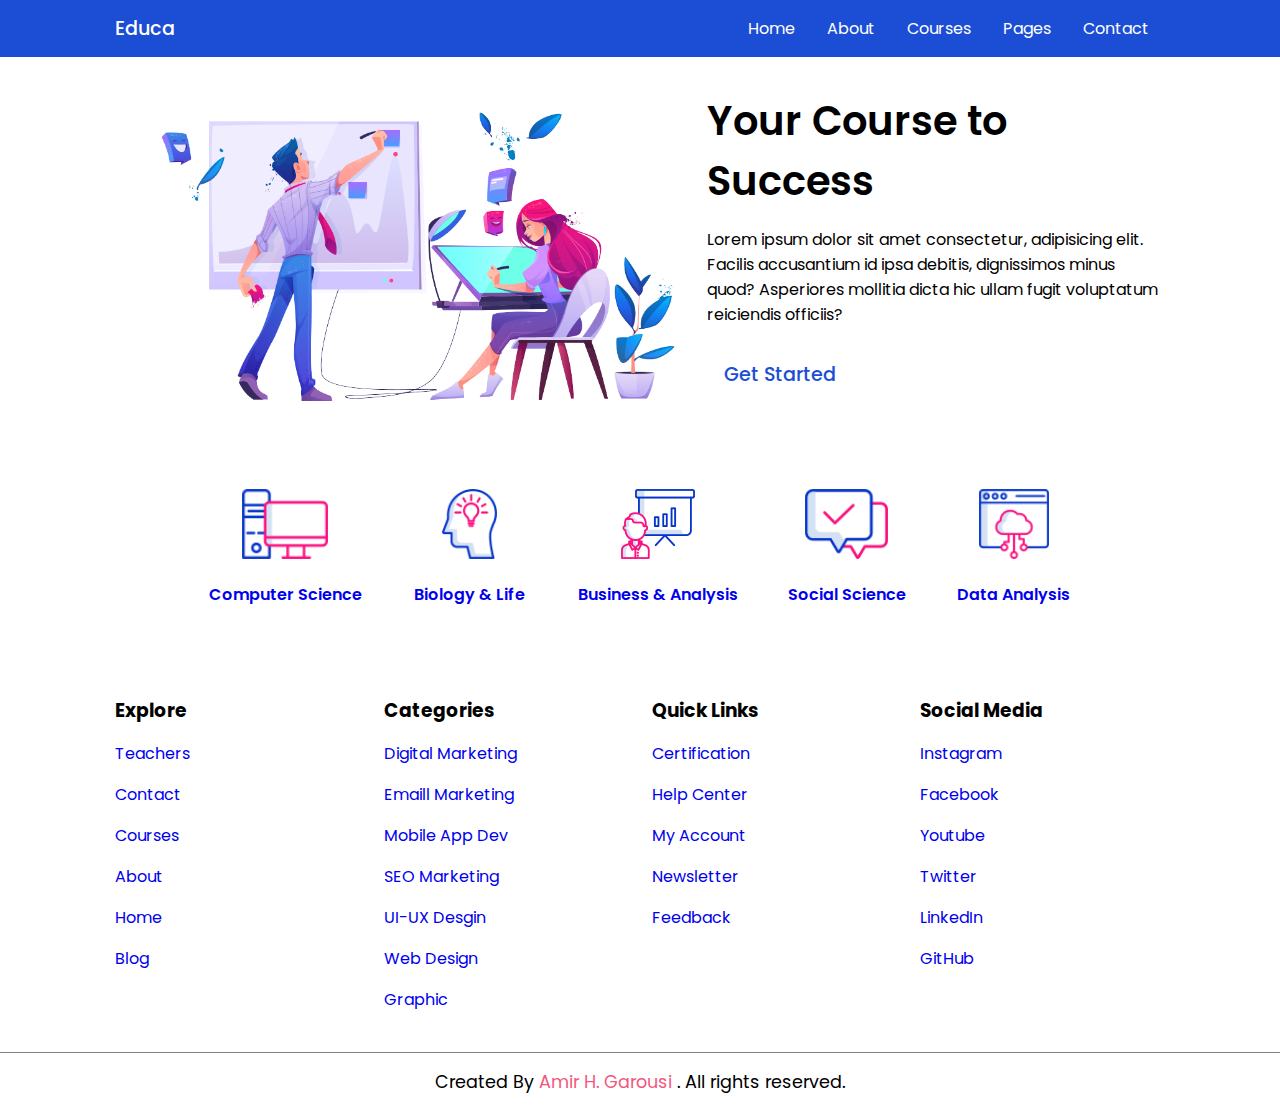
<file: index.html>
<!DOCTYPE html>
<html lang="en">
  <head>
    <meta charset="UTF-8" />
    <meta http-equiv="X-UA-Compatible" content="IE=edge" />
    <meta name="viewport" content="width=device-width, initial-scale=1.0" />
    <title>Educa</title>
    <!-- Font Awesome Link -->
    <link
      rel="stylesheet"
      href="https://cdnjs.cloudflare.com/ajax/libs/font-awesome/6.1.1/css/all.min.css"
      integrity="sha512-KfkfwYDsLkIlwQp6LFnl8zNdLGxu9YAA1QvwINks4PhcElQSvqcyVLLD9aMhXd13uQjoXtEKNosOWaZqXgel0g=="
      crossorigin="anonymous"
      referrerpolicy="no-referrer"
    />
    <!-- Custom Css files -->
    <link rel="stylesheet" href="css/style.css" />
  </head>
  <body>
    <!-- Header Start -->
    <header class="header" id="header">
      <a href="index.html" class="header__brand">
        <i class="fas fa-graduation-cap"></i> Educa</a
      >
      <div class="nav__button" id="nav-button"><i class="fas fa-bars"></i></div>
      <nav class="nav" id="nav">
        <ul class="nav__list">
          <li class="nav__list-item">
            <a href="index.html" class="nav__list-link">Home</a>
          </li>
          <li class="nav__list-item">
            <a href="about.html" class="nav__list-link">About</a>
          </li>
          <li class="nav__list-item">
            <a href="courses.html" class="nav__list-link"
              >Courses <i class="fa-solid fa-caret-down"></i
            ></a>
            <ul class="nav__sublist">
              <li class="nav__subitem">
                <a href="course-1.html" class="nav__sublink"
                  >Frontent Mastery</a
                >
              </li>
              <li class="nav__subitem">
                <a href="course-2.html" class="nav__sublink">Backend Mastery</a>
              </li>
              <li class="nav__subitem">
                <a href="course-3.html" class="nav__sublink">UI/UX Mastery</a>
              </li>
            </ul>
          </li>
          <li class="nav__list-item">
            <a href="#" class="nav__list-link"
              >Pages <i class="fa-solid fa-caret-down"></i
            ></a>
            <ul class="nav__sublist">
              <li class="nav__subitem">
                <a href="teachers.html" class="nav__sublink">Teachers</a>
              </li>
              <li class="nav__subitem">
                <a href="blog.html" class="nav__sublink">Blog</a>
              </li>
            </ul>
          </li>
          <li class="nav__list-item">
            <a href="contact.html" class="nav__list-link">Contact</a>
          </li>
        </ul>
      </nav>
    </header>
    <!-- Header End -->

    <!-- Home Section Start -->
    <section class="home" id="home">
      <div class="home__container">
        <div class="home__imagebox">
          <img src="images/home-img.png" alt="home" class="home__image" />
        </div>
        <div class="home__content">
          <h3 class="home__title">Your Course to Success</h3>
          <p class="home__text">
            Lorem ipsum dolor sit amet consectetur, adipisicing elit. Facilis
            accusantium id ipsa debitis, dignissimos minus quod? Asperiores
            mollitia dicta hic ullam fugit voluptatum reiciendis officiis?
          </p>
          <a href="#" class="home__link">Get Started</a>
        </div>
      </div>
    </section>
    <!-- Home Section End -->

    <!-- Categories Section Start -->
    <section class="cats" id="categories">
      <div class="cats__container container">
        <a href="#" class="cats__unit">
          <img src="images/category-1.png" alt="computer science" class="cats__image" />
          <h3 class="cats__title">Computer Science</h3>
        </a>
        <a href="#" class="cats__unit">
          <img src="images/category-2.png" alt="biology and life" class="cats__image" />
          <h3 class="cats__title">Biology & Life</h3>
        </a>
        <a href="#" class="cats__unit">
          <img src="images/category-3.png" alt="business and Analysis" class="cats__image" />
          <h3 class="cats__title">Business & Analysis</h3>
        </a>
        <a href="#" class="cats__unit">
          <img src="images/category-4.png" alt="social Science" class="cats__image" />
          <h3 class="cats__title">Social Science</h3>
        </a>
        <a href="#" class="cats__unit">
          <img src="images/category-5.png" alt="data analysis" class="cats__image" />
          <h3 class="cats__title">Data Analysis</h3>
        </a>
      </div>
    </section>
    <!-- Categories Section End -->

    <!-- Footer Start -->
    <footer class="footer">
      <div class="footer__container">
        <div class="footer__unit">
          <h3 class="footer__title">Explore</h3>
          <a href="teachers.html" class="footer__link"
            ><i class="fas fa-arrow-right"></i> Teachers</a
          >
          <a href="contact.html" class="footer__link"
            ><i class="fas fa-arrow-right"></i> Contact</a
          >
          <a href="courses.html" class="footer__link"
            ><i class="fas fa-arrow-right"></i> Courses</a
          >
          <a href="about.html" class="footer__link"
            ><i class="fas fa-arrow-right"></i> About</a
          >
          <a href="index.html" class="footer__link"
            ><i class="fas fa-arrow-right"></i> Home</a
          >
          <a href="blog.html" class="footer__link"
            ><i class="fas fa-arrow-right"></i> Blog</a
          >
        </div>
        <div class="footer__unit">
          <h3 class="footer__title">Categories</h3>
          <a href="#" class="footer__link"
            ><i class="fas fa-arrow-right"></i> Digital Marketing</a
          >
          <a href="#" class="footer__link"
            ><i class="fas fa-arrow-right"></i> Emaill Marketing</a
          >
          <a href="#" class="footer__link"
            ><i class="fas fa-arrow-right"></i> Mobile App Dev</a
          >
          <a href="#" class="footer__link"
            ><i class="fas fa-arrow-right"></i> SEO Marketing</a
          >
          <a href="#" class="footer__link"
            ><i class="fas fa-arrow-right"></i> UI-UX Desgin</a
          >
          <a href="#" class="footer__link"
            ><i class="fas fa-arrow-right"></i> Web Design</a
          >
          <a href="#" class="footer__link"
            ><i class="fas fa-arrow-right"></i> Graphic</a
          >
        </div>
        <div class="footer__unit">
          <h3 class="footer__title">Quick Links</h3>
          <a href="#" class="footer__link"
            ><i class="fas fa-arrow-right"></i> Certification</a
          >
          <a href="#" class="footer__link"
            ><i class="fas fa-arrow-right"></i> Help Center</a
          >
          <a href="#" class="footer__link"
            ><i class="fas fa-arrow-right"></i> My Account</a
          >
          <a href="#" class="footer__link"
            ><i class="fas fa-arrow-right"></i> Newsletter</a
          >
          <a href="#" class="footer__link"
            ><i class="fas fa-arrow-right"></i> Feedback</a
          >
        </div>
        <div class="footer__unit">
          <h3 class="footer__title">Social Media</h3>
          <a href="#" class="footer__link"
            ><i class="fab fa-instagram"></i> Instagram</a
          >
          <a href="#" class="footer__link"
            ><i class="fab fa-facebook-f"></i> Facebook</a
          >
          <a href="#" class="footer__link"
            ><i class="fab fa-youtube"></i> Youtube</a
          >
          <a href="#" class="footer__link"
            ><i class="fab fa-twitter"></i> Twitter</a
          >
          <a href="#" class="footer__link"
            ><i class="fab fa-linkedin"></i> LinkedIn</a
          >
          <a href="#" class="footer__link"
            ><i class="fab fa-github"></i> GitHub</a
          >
        </div>
      </div>
      <div class="footer__credit">
        <p class="footer__text">
          Created By <span>Amir H. Garousi </span>. All rights reserved.
        </p>
      </div>
    </footer>
    <!-- Footer End -->

    <!-- Custom Script -->
    <script src="js/script.js"></script>
  </body>
</html>
</file>
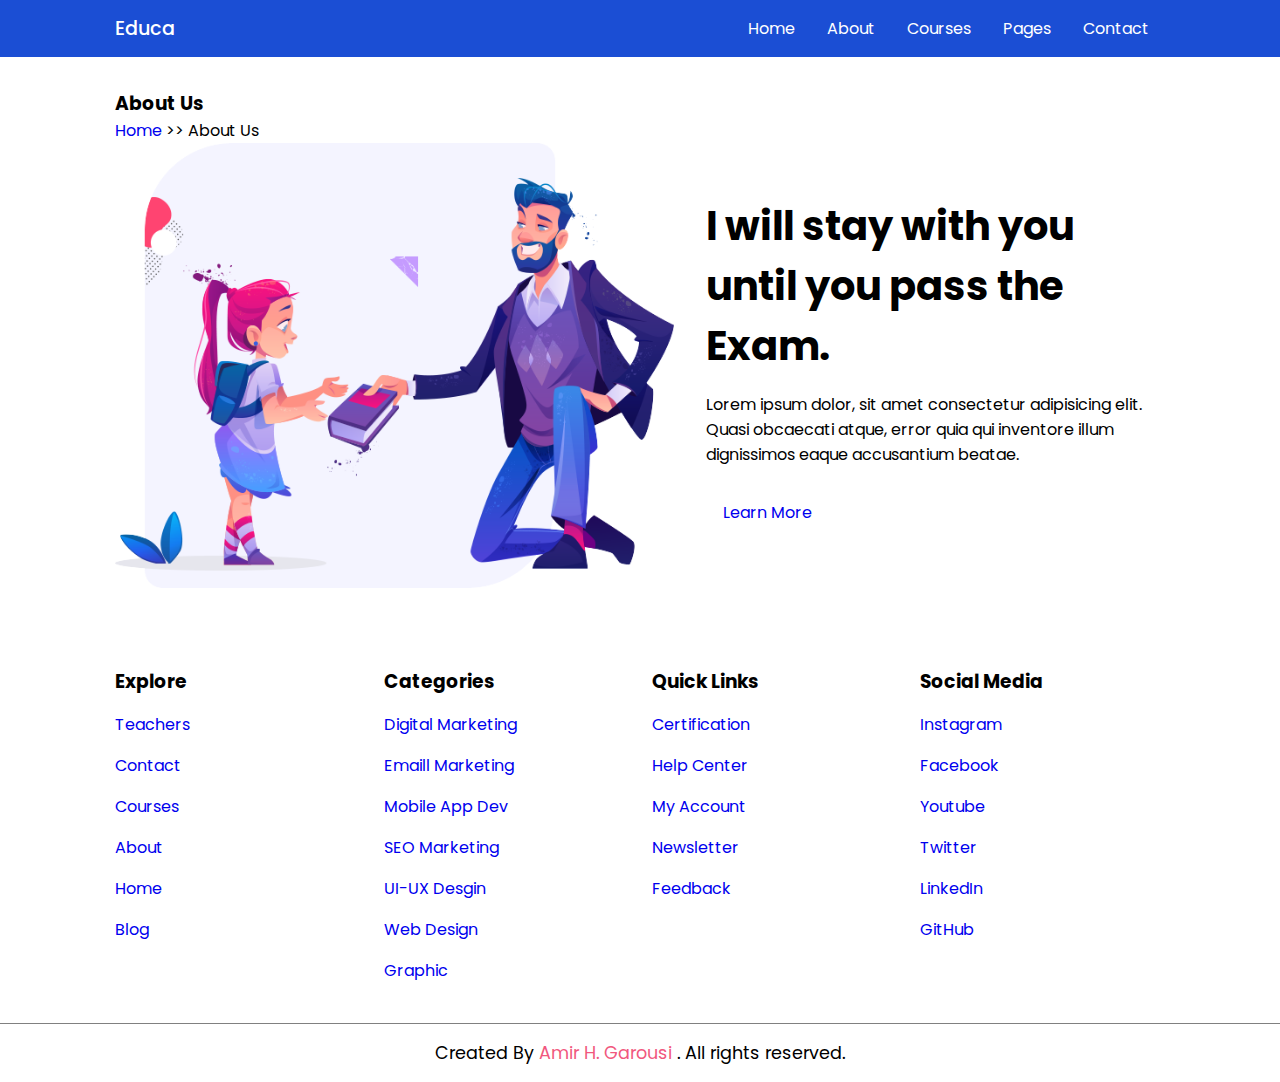
<file: about.html>
<!DOCTYPE html>
<html lang="en">
  <head>
    <meta charset="UTF-8" />
    <meta http-equiv="X-UA-Compatible" content="IE=edge" />
    <meta name="viewport" content="width=device-width, initial-scale=1.0" />
    <title>Educa</title>
    <!-- Font Awesome Link -->
    <link
      rel="stylesheet"
      href="https://cdnjs.cloudflare.com/ajax/libs/font-awesome/6.1.1/css/all.min.css"
      integrity="sha512-KfkfwYDsLkIlwQp6LFnl8zNdLGxu9YAA1QvwINks4PhcElQSvqcyVLLD9aMhXd13uQjoXtEKNosOWaZqXgel0g=="
      crossorigin="anonymous"
      referrerpolicy="no-referrer"
    />
    <!-- Custom Css files -->
    <link rel="stylesheet" href="css/style.css" />
  </head>
  <body>
    <!-- Header Start -->
    <header class="header" id="header">
      <a href="index.html" class="header__brand">
        <i class="fas fa-graduation-cap"></i> Educa</a
      >
      <div class="nav__button" id="nav-button"><i class="fas fa-bars"></i></div>
      <nav class="nav" id="nav">
        <ul class="nav__list">
          <li class="nav__list-item">
            <a href="index.html" class="nav__list-link">Home</a>
          </li>
          <li class="nav__list-item">
            <a href="about.html" class="nav__list-link">About</a>
          </li>
          <li class="nav__list-item">
            <a href="courses.html" class="nav__list-link"
              >Courses <i class="fa-solid fa-caret-down"></i
            ></a>
            <ul class="nav__sublist">
              <li class="nav__subitem">
                <a href="course-1.html" class="nav__sublink"
                  >Frontent Mastery</a
                >
              </li>
              <li class="nav__subitem">
                <a href="course-2.html" class="nav__sublink">Backend Mastery</a>
              </li>
              <li class="nav__subitem">
                <a href="course-3.html" class="nav__sublink">UI/UX Mastery</a>
              </li>
            </ul>
          </li>
          <li class="nav__list-item">
            <a href="#" class="nav__list-link"
              >Pages <i class="fa-solid fa-caret-down"></i
            ></a>
            <ul class="nav__sublist">
              <li class="nav__subitem">
                <a href="teachers.html" class="nav__sublink">Teachers</a>
              </li>
              <li class="nav__subitem">
                <a href="blog.html" class="nav__sublink">Blog</a>
              </li>
            </ul>
          </li>
          <li class="nav__list-item">
            <a href="contact.html" class="nav__list-link">Contact</a>
          </li>
        </ul>
      </nav>
    </header>
    <!-- Header End -->

    <!-- About Page Start -->
    <section class="about">
      <div class="about__container container">
        <div class="about__heading heading">
          <h3 class="heading__title">About Us</h3>
          <p class="heading__breadcrumbs">
            <a href="index.html" class="heading__link">Home</a> >> About Us
          </p>
        </div>
        <div class="about__content">
            <div class="about__image">
                <img src="images/about-img.png" alt="about image">
            </div>
            <div class="about__info">
                <h3 class="about__title">I will stay with you until you pass the Exam.</h3>
                <p class="about__text">Lorem ipsum dolor, sit amet consectetur adipisicing elit. Quasi obcaecati atque, error quia qui inventore illum dignissimos eaque accusantium beatae.</p>
                <a href="#" class="about__link">Learn More</a>
            </div>
        </div>
      </div>
    </section>
    <!-- About Page End -->

    <!-- Footer Start -->
    <footer class="footer">
      <div class="footer__container">
        <div class="footer__unit">
          <h3 class="footer__title">Explore</h3>
          <a href="teachers.html" class="footer__link"
            ><i class="fas fa-arrow-right"></i> Teachers</a
          >
          <a href="contact.html" class="footer__link"
            ><i class="fas fa-arrow-right"></i> Contact</a
          >
          <a href="courses.html" class="footer__link"
            ><i class="fas fa-arrow-right"></i> Courses</a
          >
          <a href="about.html" class="footer__link"
            ><i class="fas fa-arrow-right"></i> About</a
          >
          <a href="index.html" class="footer__link"
            ><i class="fas fa-arrow-right"></i> Home</a
          >
          <a href="blog.html" class="footer__link"
            ><i class="fas fa-arrow-right"></i> Blog</a
          >
        </div>
        <div class="footer__unit">
          <h3 class="footer__title">Categories</h3>
          <a href="#" class="footer__link"
            ><i class="fas fa-arrow-right"></i> Digital Marketing</a
          >
          <a href="#" class="footer__link"
            ><i class="fas fa-arrow-right"></i> Emaill Marketing</a
          >
          <a href="#" class="footer__link"
            ><i class="fas fa-arrow-right"></i> Mobile App Dev</a
          >
          <a href="#" class="footer__link"
            ><i class="fas fa-arrow-right"></i> SEO Marketing</a
          >
          <a href="#" class="footer__link"
            ><i class="fas fa-arrow-right"></i> UI-UX Desgin</a
          >
          <a href="#" class="footer__link"
            ><i class="fas fa-arrow-right"></i> Web Design</a
          >
          <a href="#" class="footer__link"
            ><i class="fas fa-arrow-right"></i> Graphic</a
          >
        </div>
        <div class="footer__unit">
          <h3 class="footer__title">Quick Links</h3>
          <a href="#" class="footer__link"
            ><i class="fas fa-arrow-right"></i> Certification</a
          >
          <a href="#" class="footer__link"
            ><i class="fas fa-arrow-right"></i> Help Center</a
          >
          <a href="#" class="footer__link"
            ><i class="fas fa-arrow-right"></i> My Account</a
          >
          <a href="#" class="footer__link"
            ><i class="fas fa-arrow-right"></i> Newsletter</a
          >
          <a href="#" class="footer__link"
            ><i class="fas fa-arrow-right"></i> Feedback</a
          >
        </div>
        <div class="footer__unit">
          <h3 class="footer__title">Social Media</h3>
          <a href="#" class="footer__link"
            ><i class="fab fa-instagram"></i> Instagram</a
          >
          <a href="#" class="footer__link"
            ><i class="fab fa-facebook-f"></i> Facebook</a
          >
          <a href="#" class="footer__link"
            ><i class="fab fa-youtube"></i> Youtube</a
          >
          <a href="#" class="footer__link"
            ><i class="fab fa-twitter"></i> Twitter</a
          >
          <a href="#" class="footer__link"
            ><i class="fab fa-linkedin"></i> LinkedIn</a
          >
          <a href="#" class="footer__link"
            ><i class="fab fa-github"></i> GitHub</a
          >
        </div>
      </div>
      <div class="footer__credit">
        <p class="footer__text">
          Created By <span>Amir H. Garousi </span>. All rights reserved.
        </p>
      </div>
    </footer>
    <!-- Footer End -->

    <!-- Custom Script -->
    <script src="js/script.js"></script>
  </body>
</html>
</file>
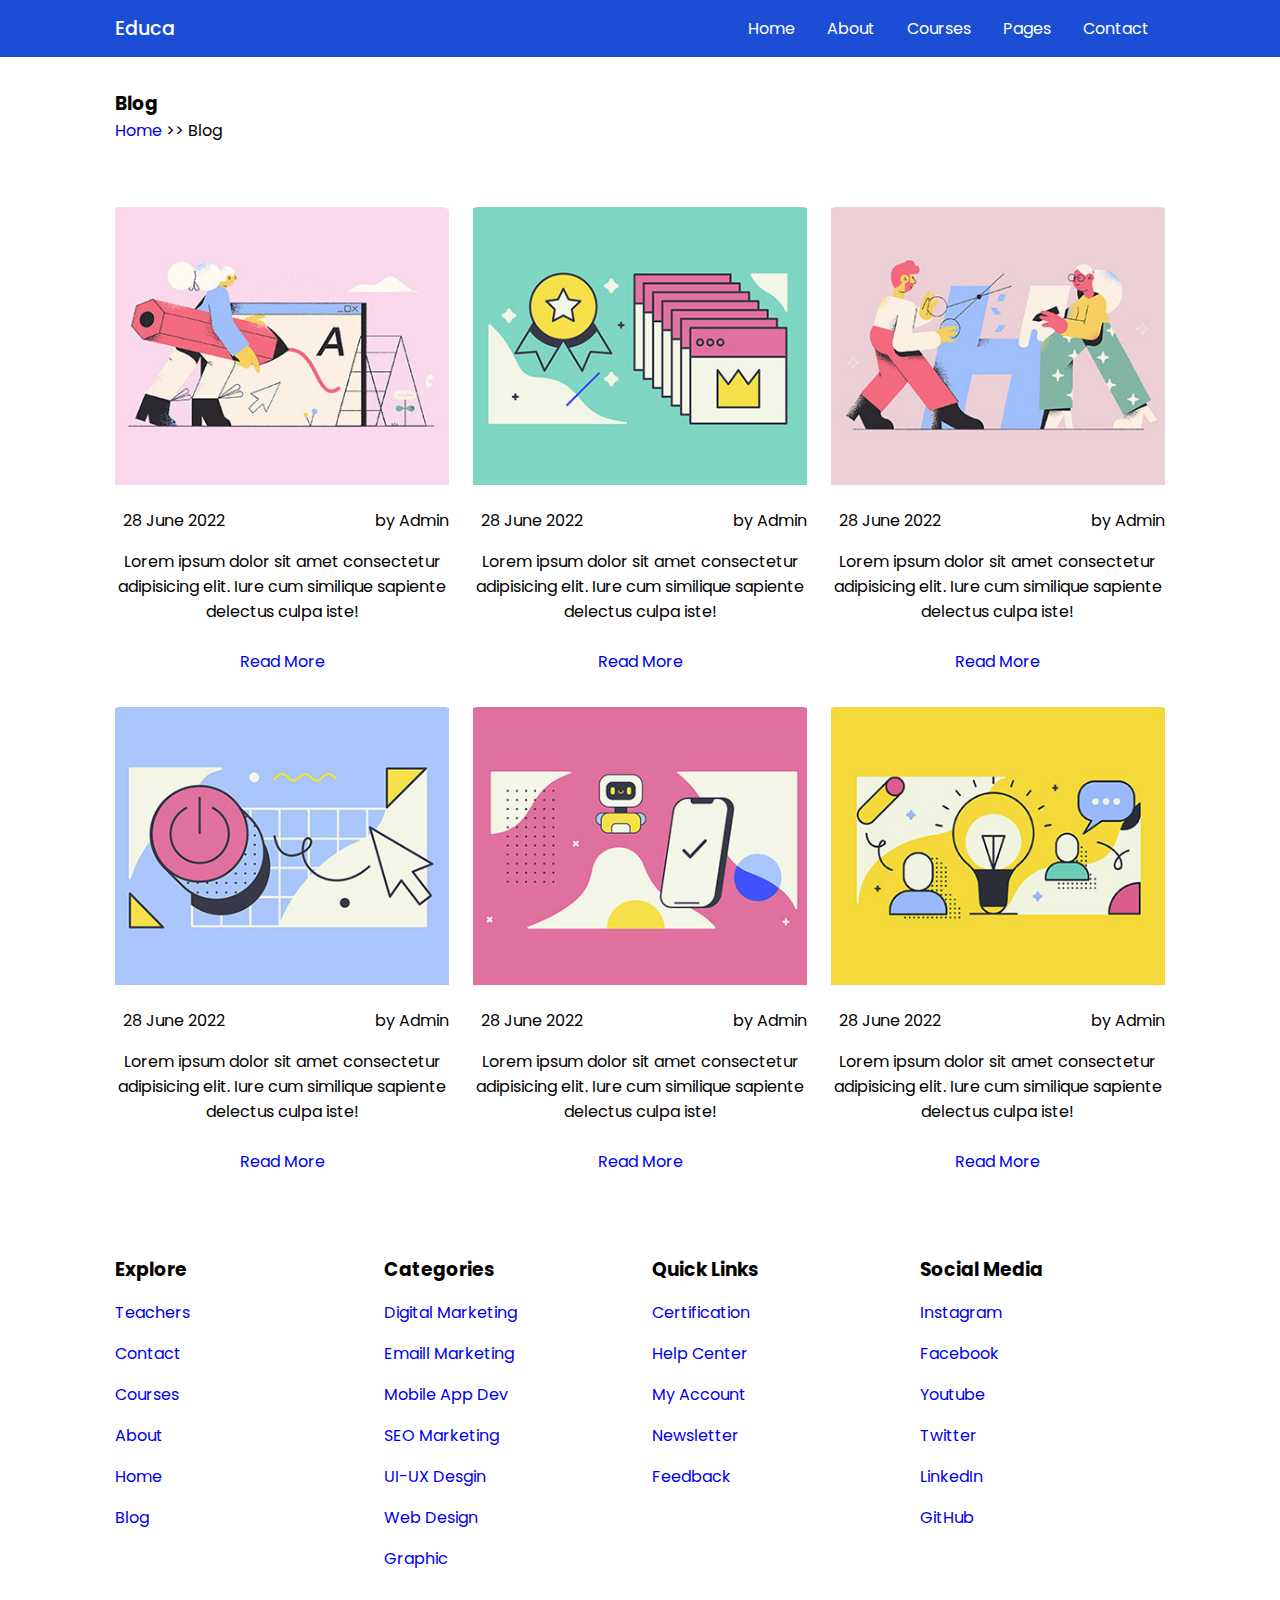
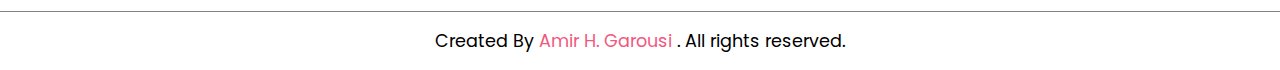
<file: blog.html>
<!DOCTYPE html>
<html lang="en">
  <head>
    <meta charset="UTF-8" />
    <meta http-equiv="X-UA-Compatible" content="IE=edge" />
    <meta name="viewport" content="width=device-width, initial-scale=1.0" />
    <title>Educa</title>
    <!-- Font Awesome Link -->
    <link
      rel="stylesheet"
      href="https://cdnjs.cloudflare.com/ajax/libs/font-awesome/6.1.1/css/all.min.css"
      integrity="sha512-KfkfwYDsLkIlwQp6LFnl8zNdLGxu9YAA1QvwINks4PhcElQSvqcyVLLD9aMhXd13uQjoXtEKNosOWaZqXgel0g=="
      crossorigin="anonymous"
      referrerpolicy="no-referrer"
    />
    <!-- Custom Css files -->
    <link rel="stylesheet" href="css/style.css" />
  </head>
  <body>
    <!-- Header Start -->
    <header class="header" id="header">
      <a href="index.html" class="header__brand">
        <i class="fas fa-graduation-cap"></i> Educa</a
      >
      <div class="nav__button" id="nav-button"><i class="fas fa-bars"></i></div>
      <nav class="nav" id="nav">
        <ul class="nav__list">
          <li class="nav__list-item">
            <a href="index.html" class="nav__list-link">Home</a>
          </li>
          <li class="nav__list-item">
            <a href="about.html" class="nav__list-link">About</a>
          </li>
          <li class="nav__list-item">
            <a href="courses.html" class="nav__list-link"
              >Courses <i class="fa-solid fa-caret-down"></i
            ></a>
            <ul class="nav__sublist">
              <li class="nav__subitem">
                <a href="course-1.html" class="nav__sublink"
                  >Frontent Mastery</a
                >
              </li>
              <li class="nav__subitem">
                <a href="course-2.html" class="nav__sublink">Backend Mastery</a>
              </li>
              <li class="nav__subitem">
                <a href="course-3.html" class="nav__sublink">UI/UX Mastery</a>
              </li>
            </ul>
          </li>
          <li class="nav__list-item">
            <a href="#" class="nav__list-link"
              >Pages <i class="fa-solid fa-caret-down"></i
            ></a>
            <ul class="nav__sublist">
              <li class="nav__subitem">
                <a href="teachers.html" class="nav__sublink">Teachers</a>
              </li>
              <li class="nav__subitem">
                <a href="blog.html" class="nav__sublink">Blog</a>
              </li>
            </ul>
          </li>
          <li class="nav__list-item">
            <a href="contact.html" class="nav__list-link">Contact</a>
          </li>
        </ul>
      </nav>
    </header>
    <!-- Header End -->

    <!-- Blog Start -->
    <section class="heading">
      <div class="container">
        <h3 class="heading__title">Blog</h3>
        <p class="heading__breadcrumbs">
          <a href="index.html" class="heading__link">Home</a> >> Blog
        </p>
      </div>
    </section>

    <section class="blog">
        <div class="blog__container container">
            <article class="blog__article article">
                <div class="article__image">
                    <img src="images/blog-1.jpg" alt="blog post">
                </div>
                <div class="article__content">
                    <div class="article__info">
                        <span class="article__date"><i class="fa-solid fa-clock"></i> 28 June 2022</span>
                        <span class="article__author"><i class="fa-solid fa-user"></i> by Admin</span>
                    </div>
                    <p class="article__caption">Lorem ipsum dolor sit amet consectetur adipisicing elit. Iure cum similique sapiente delectus culpa iste!</p>
                    <a href="#" class="article__link">Read More</a>
                </div>
            </article>
            <article class="blog__article article">
                <div class="article__image">
                    <img src="images/blog-2.jpg" alt="blog post">
                </div>
                <div class="article__content">
                    <div class="article__info">
                        <span class="article__date"><i class="fa-solid fa-clock"></i> 28 June 2022</span>
                        <span class="article__author"><i class="fa-solid fa-user"></i> by Admin</span>
                    </div>
                    <p class="article__caption">Lorem ipsum dolor sit amet consectetur adipisicing elit. Iure cum similique sapiente delectus culpa iste!</p>
                    <a href="#" class="article__link">Read More</a>
                </div>
            </article>
            <article class="blog__article article">
                <div class="article__image">
                    <img src="images/blog-3.jpg" alt="blog post">
                </div>
                <div class="article__content">
                    <div class="article__info">
                        <span class="article__date"><i class="fa-solid fa-clock"></i> 28 June 2022</span>
                        <span class="article__author"><i class="fa-solid fa-user"></i> by Admin</span>
                    </div>
                    <p class="article__caption">Lorem ipsum dolor sit amet consectetur adipisicing elit. Iure cum similique sapiente delectus culpa iste!</p>
                    <a href="#" class="article__link">Read More</a>
                </div>
            </article>
            <article class="blog__article article">
                <div class="article__image">
                    <img src="images/blog-4.jpg" alt="blog post">
                </div>
                <div class="article__content">
                    <div class="article__info">
                        <span class="article__date"><i class="fa-solid fa-clock"></i> 28 June 2022</span>
                        <span class="article__author"><i class="fa-solid fa-user"></i> by Admin</span>
                    </div>
                    <p class="article__caption">Lorem ipsum dolor sit amet consectetur adipisicing elit. Iure cum similique sapiente delectus culpa iste!</p>
                    <a href="#" class="article__link">Read More</a>
                </div>
            </article>
            <article class="blog__article article">
                <div class="article__image">
                    <img src="images/blog-5.jpg" alt="blog post">
                </div>
                <div class="article__content">
                    <div class="article__info">
                        <span class="article__date"><i class="fa-solid fa-clock"></i> 28 June 2022</span>
                        <span class="article__author"><i class="fa-solid fa-user"></i> by Admin</span>
                    </div>
                    <p class="article__caption">Lorem ipsum dolor sit amet consectetur adipisicing elit. Iure cum similique sapiente delectus culpa iste!</p>
                    <a href="#" class="article__link">Read More</a>
                </div>
            </article>
            <article class="blog__article article">
                <div class="article__image">
                    <img src="images/blog-6.jpg" alt="blog post">
                </div>
                <div class="article__content">
                    <div class="article__info">
                        <span class="article__date"><i class="fa-solid fa-clock"></i> 28 June 2022</span>
                        <span class="article__author"><i class="fa-solid fa-user"></i> by Admin</span>
                    </div>
                    <p class="article__caption">Lorem ipsum dolor sit amet consectetur adipisicing elit. Iure cum similique sapiente delectus culpa iste!</p>
                    <a href="#" class="article__link">Read More</a>
                </div>
            </article>
            
        </div>
    </section>



    <!-- Blog End -->

    <!-- Footer Start -->
    <footer class="footer">
      <div class="footer__container">
        <div class="footer__unit">
          <h3 class="footer__title">Explore</h3>
          <a href="teachers.html" class="footer__link"
            ><i class="fas fa-arrow-right"></i> Teachers</a
          >
          <a href="contact.html" class="footer__link"
            ><i class="fas fa-arrow-right"></i> Contact</a
          >
          <a href="courses.html" class="footer__link"
            ><i class="fas fa-arrow-right"></i> Courses</a
          >
          <a href="about.html" class="footer__link"
            ><i class="fas fa-arrow-right"></i> About</a
          >
          <a href="index.html" class="footer__link"
            ><i class="fas fa-arrow-right"></i> Home</a
          >
          <a href="blog.html" class="footer__link"
            ><i class="fas fa-arrow-right"></i> Blog</a
          >
        </div>
        <div class="footer__unit">
          <h3 class="footer__title">Categories</h3>
          <a href="#" class="footer__link"
            ><i class="fas fa-arrow-right"></i> Digital Marketing</a
          >
          <a href="#" class="footer__link"
            ><i class="fas fa-arrow-right"></i> Emaill Marketing</a
          >
          <a href="#" class="footer__link"
            ><i class="fas fa-arrow-right"></i> Mobile App Dev</a
          >
          <a href="#" class="footer__link"
            ><i class="fas fa-arrow-right"></i> SEO Marketing</a
          >
          <a href="#" class="footer__link"
            ><i class="fas fa-arrow-right"></i> UI-UX Desgin</a
          >
          <a href="#" class="footer__link"
            ><i class="fas fa-arrow-right"></i> Web Design</a
          >
          <a href="#" class="footer__link"
            ><i class="fas fa-arrow-right"></i> Graphic</a
          >
        </div>
        <div class="footer__unit">
          <h3 class="footer__title">Quick Links</h3>
          <a href="#" class="footer__link"
            ><i class="fas fa-arrow-right"></i> Certification</a
          >
          <a href="#" class="footer__link"
            ><i class="fas fa-arrow-right"></i> Help Center</a
          >
          <a href="#" class="footer__link"
            ><i class="fas fa-arrow-right"></i> My Account</a
          >
          <a href="#" class="footer__link"
            ><i class="fas fa-arrow-right"></i> Newsletter</a
          >
          <a href="#" class="footer__link"
            ><i class="fas fa-arrow-right"></i> Feedback</a
          >
        </div>
        <div class="footer__unit">
          <h3 class="footer__title">Social Media</h3>
          <a href="#" class="footer__link"
            ><i class="fab fa-instagram"></i> Instagram</a
          >
          <a href="#" class="footer__link"
            ><i class="fab fa-facebook-f"></i> Facebook</a
          >
          <a href="#" class="footer__link"
            ><i class="fab fa-youtube"></i> Youtube</a
          >
          <a href="#" class="footer__link"
            ><i class="fab fa-twitter"></i> Twitter</a
          >
          <a href="#" class="footer__link"
            ><i class="fab fa-linkedin"></i> LinkedIn</a
          >
          <a href="#" class="footer__link"
            ><i class="fab fa-github"></i> GitHub</a
          >
        </div>
      </div>
      <div class="footer__credit">
        <p class="footer__text">
          Created By <span>Amir H. Garousi </span>. All rights reserved.
        </p>
      </div>
    </footer>
    <!-- Footer End -->

    <!-- Custom Script -->
    <script src="js/script.js"></script>
  </body>
</html>
</file>
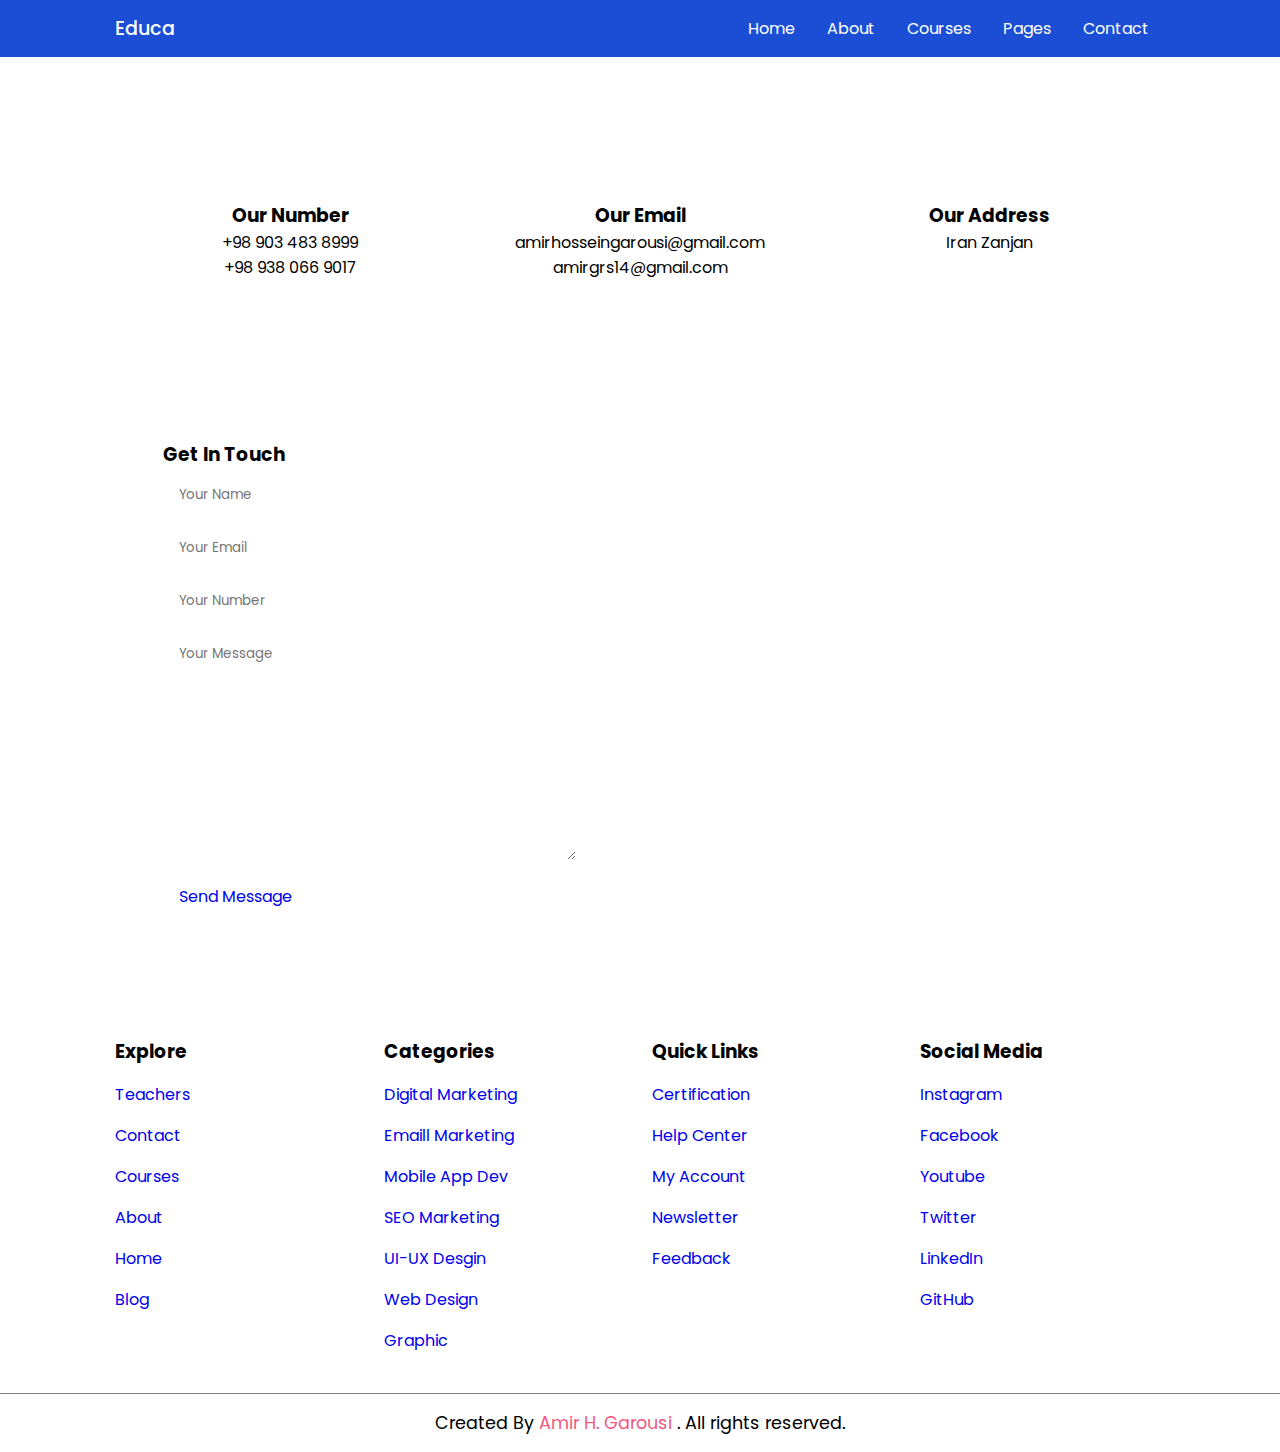
<file: contact.html>
<!DOCTYPE html>
<html lang="en">
<head>
    <meta charset="UTF-8">
    <meta http-equiv="X-UA-Compatible" content="IE=edge">
    <meta name="viewport" content="width=device-width, initial-scale=1.0">
    <title>Educa</title>
    <!-- Font Awesome Link -->
    <link rel="stylesheet" href="https://cdnjs.cloudflare.com/ajax/libs/font-awesome/6.1.1/css/all.min.css" integrity="sha512-KfkfwYDsLkIlwQp6LFnl8zNdLGxu9YAA1QvwINks4PhcElQSvqcyVLLD9aMhXd13uQjoXtEKNosOWaZqXgel0g==" crossorigin="anonymous" referrerpolicy="no-referrer" />
    <!-- Custom Css files -->
    <link rel="stylesheet" href="css/style.css">
</head>
<body>
    <!-- Header Start -->
    <header class="header" id="header">
        <a href="index.html" class="header__brand"> <i class="fas fa-graduation-cap"></i> Educa</a>
        <div class="nav__button" id="nav-button"><i class="fas fa-bars"></i></div>
        <nav class="nav" id="nav">
            <ul class="nav__list">
                <li class="nav__list-item"><a href="index.html" class="nav__list-link">Home</a></li>
                <li class="nav__list-item"><a href="about.html" class="nav__list-link">About</a></li>
                <li class="nav__list-item"><a href="courses.html" class="nav__list-link">Courses <i class="fa-solid fa-caret-down"></i></a>
                    <ul class="nav__sublist">
                        <li class="nav__subitem"><a href="course-1.html" class="nav__sublink">Frontent Mastery</a></li>
                        <li class="nav__subitem"><a href="course-2.html" class="nav__sublink">Backend Mastery</a></li>
                        <li class="nav__subitem"><a href="course-3.html" class="nav__sublink">UI/UX Mastery</a></li>
                    </ul>
                </li>
                <li class="nav__list-item"><a href="#" class="nav__list-link">Pages <i class="fa-solid fa-caret-down"></i></a>
                    <ul class="nav__sublist">
                        <li class="nav__subitem"><a href="teachers.html" class="nav__sublink">Teachers</a></li>
                        <li class="nav__subitem"><a href="blog.html" class="nav__sublink">Blog</a></li>
                    </ul>
                </li>
                <li class="nav__list-item"><a href="contact.html" class="nav__list-link">Contact</a></li>
            </ul>
        </nav>
    </header>
    <!-- Header End -->

    <!-- Contact Start -->
    <section class="contact">
        <div class="contact__container container">
            <div class="infobox">
                <div class="infobox__info info">
                    <span class="info__icon"><i class="fa-solid fa-phone"></i></span>
                    <h3 class="info__title">Our Number</h3>
                    <p class="info__content">+98 903 483 8999</p>
                    <p class="info__content">+98 938 066 9017</p>
                </div>
                <div class="infobox__info info">
                    <span class="info__icon"><i class="fa-solid fa-at"></i></span>
                    <h3 class="info__title">Our Email</h3>
                    <p class="info__content">amirhosseingarousi@gmail.com</p>
                    <p class="info__content">amirgrs14@gmail.com</p>
                </div>
                <div class="infobox__info info">
                    <span class="info__icon"><i class="fa-solid fa-location-dot"></i></span>
                    <h3 class="info__title">Our Address</h3>
                    <p class="info__content">Iran Zanjan</p>
                </div>
                
            </div>
            <div class="contactbox">
                <div class="contact-form">
                    <h3 class="contact-form__title">Get In Touch</h3>
                    <input type="text" class="contact-form__input" placeholder="Your Name">
                    <input type="text" class="contact-form__input" placeholder="Your Email">
                    <input type="text" class="contact-form__input" placeholder="Your Number">
                    <textarea name="message" id="" cols="30" rows="10" class="contact-form__input" placeholder="Your Message"></textarea>
                    <a href="#" class="contact-form__send">Send Message</a>
                </div>
                <iframe class="contact-map" src="https://www.google.com/maps/embed?pb=!1m18!1m12!1m3!1d25784.344623148245!2d48.57389621773198!3d36.116808244145005!2m3!1f0!2f0!3f0!3m2!1i1024!2i768!4f13.1!3m3!1m2!1s0x3ff69af6b1ab3a19%3A0xa16f967635bef3b2!2sQeydar%2C%20Zanjan%20Province%2C%20Iran!5e0!3m2!1sen!2snl!4v1656756716570!5m2!1sen!2snl" width="600" height="450" style="border:0;" allowfullscreen="" loading="lazy" referrerpolicy="no-referrer-when-downgrade"></iframe>
            </div>
        </div>
    </section>
    <!-- Contact End -->



    <!-- Footer Start -->
    <footer class="footer">
        <div class="footer__container">
            <div class="footer__unit">
                <h3 class="footer__title">Explore</h3>
                <a href="teachers.html" class="footer__link"><i class="fas fa-arrow-right"></i> Teachers</a>
                <a href="contact.html" class="footer__link"><i class="fas fa-arrow-right"></i> Contact</a>
                <a href="courses.html" class="footer__link"><i class="fas fa-arrow-right"></i> Courses</a>
                <a href="about.html" class="footer__link"><i class="fas fa-arrow-right"></i> About</a>
                <a href="index.html" class="footer__link"><i class="fas fa-arrow-right"></i> Home</a>
                <a href="blog.html" class="footer__link"><i class="fas fa-arrow-right"></i> Blog</a>
            </div>
            <div class="footer__unit">
                <h3 class="footer__title">Categories</h3>
                <a href="#" class="footer__link"><i class="fas fa-arrow-right"></i> Digital Marketing</a>
                <a href="#" class="footer__link"><i class="fas fa-arrow-right"></i> Emaill Marketing</a>
                <a href="#" class="footer__link"><i class="fas fa-arrow-right"></i> Mobile App Dev</a>
                <a href="#" class="footer__link"><i class="fas fa-arrow-right"></i> SEO Marketing</a>
                <a href="#" class="footer__link"><i class="fas fa-arrow-right"></i> UI-UX Desgin</a>
                <a href="#" class="footer__link"><i class="fas fa-arrow-right"></i> Web Design</a>
                <a href="#" class="footer__link"><i class="fas fa-arrow-right"></i> Graphic</a>
            </div>
            <div class="footer__unit">
                <h3 class="footer__title">Quick Links</h3>
                <a href="#" class="footer__link"><i class="fas fa-arrow-right"></i> Certification</a>
                <a href="#" class="footer__link"><i class="fas fa-arrow-right"></i> Help Center</a>
                <a href="#" class="footer__link"><i class="fas fa-arrow-right"></i> My Account</a>
                <a href="#" class="footer__link"><i class="fas fa-arrow-right"></i> Newsletter</a>
                <a href="#" class="footer__link"><i class="fas fa-arrow-right"></i> Feedback</a>
            </div>
            <div class="footer__unit">
                <h3 class="footer__title">Social Media</h3>
                <a href="#" class="footer__link"><i class="fab fa-instagram"></i> Instagram</a>
                <a href="#" class="footer__link"><i class="fab fa-facebook-f"></i> Facebook</a>
                <a href="#" class="footer__link"><i class="fab fa-youtube"></i> Youtube</a>
                <a href="#" class="footer__link"><i class="fab fa-twitter"></i> Twitter</a>
                <a href="#" class="footer__link"><i class="fab fa-linkedin"></i> LinkedIn</a>
                <a href="#" class="footer__link"><i class="fab fa-github"></i> GitHub</a>
            </div>
        </div>
        <div class="footer__credit">
            <p class="footer__text">Created By <span>Amir H. Garousi </span>. All rights reserved.</p>
        </div>
    </footer>
    <!-- Footer End -->

    <!-- Custom Script -->
    <script src="js/script.js"></script>
</body>
</html>
</file>
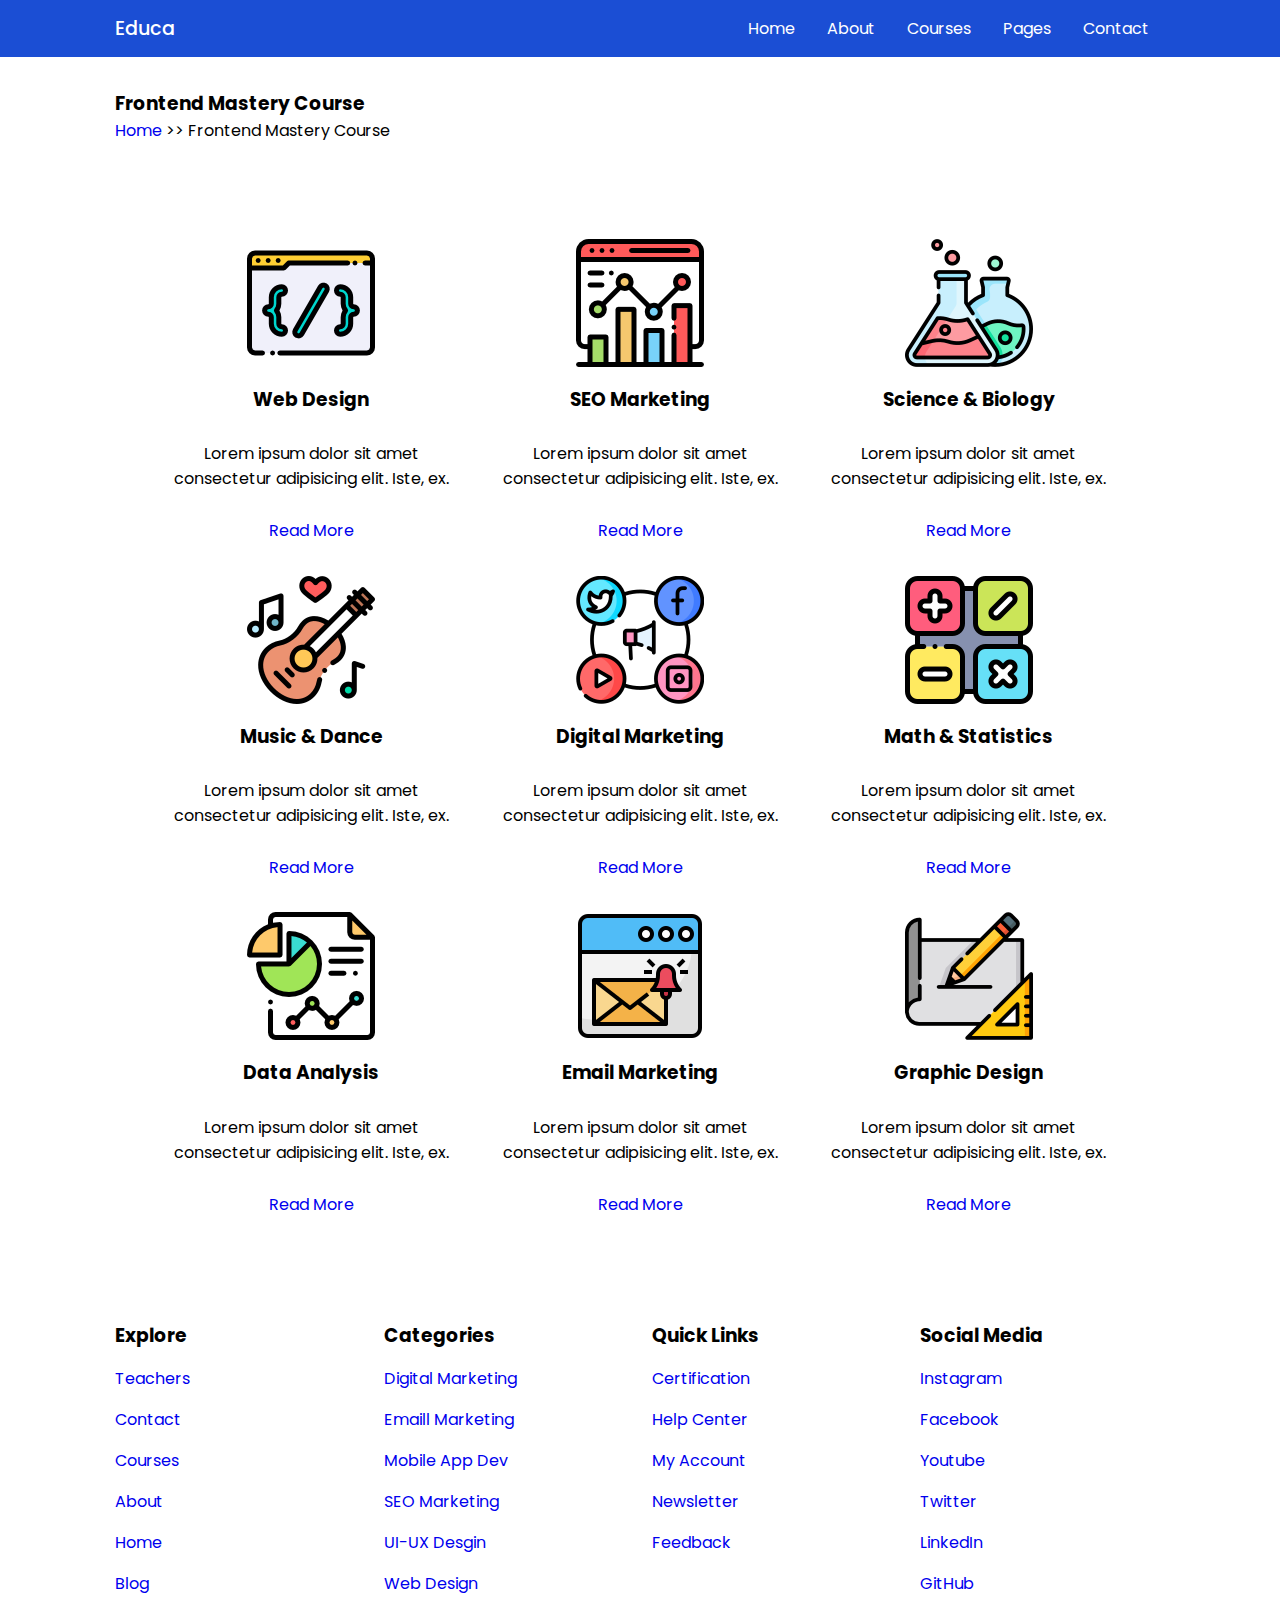
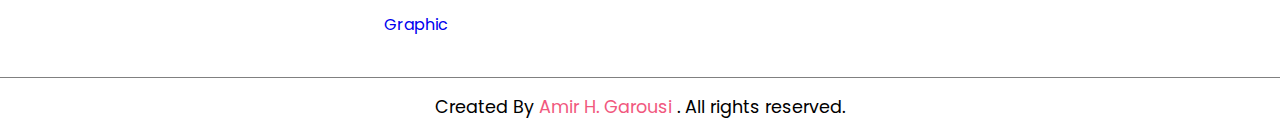
<file: course-1.html>
<!DOCTYPE html>
<html lang="en">
  <head>
    <meta charset="UTF-8" />
    <meta http-equiv="X-UA-Compatible" content="IE=edge" />
    <meta name="viewport" content="width=device-width, initial-scale=1.0" />
    <title>Educa</title>
    <!-- Font Awesome Link -->
    <link
      rel="stylesheet"
      href="https://cdnjs.cloudflare.com/ajax/libs/font-awesome/6.1.1/css/all.min.css"
      integrity="sha512-KfkfwYDsLkIlwQp6LFnl8zNdLGxu9YAA1QvwINks4PhcElQSvqcyVLLD9aMhXd13uQjoXtEKNosOWaZqXgel0g=="
      crossorigin="anonymous"
      referrerpolicy="no-referrer"
    />
    <!-- Custom Css files -->
    <link rel="stylesheet" href="css/style.css" />
  </head>
  <body>
    <!-- Header Start -->
    <header class="header" id="header">
      <a href="index.html" class="header__brand">
        <i class="fas fa-graduation-cap"></i> Educa</a
      >
      <div class="nav__button" id="nav-button"><i class="fas fa-bars"></i></div>
      <nav class="nav" id="nav">
        <ul class="nav__list">
          <li class="nav__list-item">
            <a href="index.html" class="nav__list-link">Home</a>
          </li>
          <li class="nav__list-item">
            <a href="about.html" class="nav__list-link">About</a>
          </li>
          <li class="nav__list-item">
            <a href="courses.html" class="nav__list-link"
              >Courses <i class="fa-solid fa-caret-down"></i
            ></a>
            <ul class="nav__sublist">
              <li class="nav__subitem">
                <a href="course-1.html" class="nav__sublink"
                  >Frontent Mastery</a
                >
              </li>
              <li class="nav__subitem">
                <a href="course-2.html" class="nav__sublink">Backend Mastery</a>
              </li>
              <li class="nav__subitem">
                <a href="course-3.html" class="nav__sublink">UI/UX Mastery</a>
              </li>
            </ul>
          </li>
          <li class="nav__list-item">
            <a href="#" class="nav__list-link"
              >Pages <i class="fa-solid fa-caret-down"></i
            ></a>
            <ul class="nav__sublist">
              <li class="nav__subitem">
                <a href="teachers.html" class="nav__sublink">Teachers</a>
              </li>
              <li class="nav__subitem">
                <a href="blog.html" class="nav__sublink">Blog</a>
              </li>
            </ul>
          </li>
          <li class="nav__list-item">
            <a href="contact.html" class="nav__list-link">Contact</a>
          </li>
        </ul>
      </nav>
    </header>
    <!-- Header End -->

    <!-- Course-1 Start -->
    <section class="heading">
      <div class="heading__container container">
        <h3 class="heading__title">Frontend Mastery Course</h3>
        <p class="heading__breadcrumbs">
          <a href="index.html" class="heading__link">Home</a> >> Frontend
          Mastery Course
        </p>
      </div>
    </section>

    <section class="courses">
        <div class="courses__container container">
            <div class="courses__course course">
                <img src="images/course-1.png" alt="course" class="course__image">
                <h3 class="course__title">Web Design</h3>
                <p class="course__caption">Lorem ipsum dolor sit amet consectetur adipisicing elit. Iste, ex.</p>
                <a href="#" class="course__link">Read More</a>
            </div>
            <div class="courses__course course">
                <img src="images/course-2.png" alt="course" class="course__image">
                <h3 class="course__title">SEO Marketing</h3>
                <p class="course__caption">Lorem ipsum dolor sit amet consectetur adipisicing elit. Iste, ex.</p>
                <a href="#" class="course__link">Read More</a>
            </div>
            <div class="courses__course course">
                <img src="images/course-3.png" alt="course" class="course__image">
                <h3 class="course__title">Science & Biology</h3>
                <p class="course__caption">Lorem ipsum dolor sit amet consectetur adipisicing elit. Iste, ex.</p>
                <a href="#" class="course__link">Read More</a>
            </div>
            <div class="courses__course course">
                <img src="images/course-4.png" alt="course" class="course__image">
                <h3 class="course__title">Music & Dance</h3>
                <p class="course__caption">Lorem ipsum dolor sit amet consectetur adipisicing elit. Iste, ex.</p>
                <a href="#" class="course__link">Read More</a>
            </div>
            <div class="courses__course course">
                <img src="images/course-5.png" alt="course" class="course__image">
                <h3 class="course__title">Digital Marketing</h3>
                <p class="course__caption">Lorem ipsum dolor sit amet consectetur adipisicing elit. Iste, ex.</p>
                <a href="#" class="course__link">Read More</a>
            </div>
            <div class="courses__course course">
                <img src="images/course-6.png" alt="course" class="course__image">
                <h3 class="course__title">Math & Statistics</h3>
                <p class="course__caption">Lorem ipsum dolor sit amet consectetur adipisicing elit. Iste, ex.</p>
                <a href="#" class="course__link">Read More</a>
            </div>
            <div class="courses__course course">
                <img src="images/course-7.png" alt="course" class="course__image">
                <h3 class="course__title">Data Analysis</h3>
                <p class="course__caption">Lorem ipsum dolor sit amet consectetur adipisicing elit. Iste, ex.</p>
                <a href="#" class="course__link">Read More</a>
            </div>
            <div class="courses__course course">
                <img src="images/course-8.png" alt="course" class="course__image">
                <h3 class="course__title">Email Marketing</h3>
                <p class="course__caption">Lorem ipsum dolor sit amet consectetur adipisicing elit. Iste, ex.</p>
                <a href="#" class="course__link">Read More</a>
            </div>
            <div class="courses__course course">
                <img src="images/course-9.png" alt="course" class="course__image">
                <h3 class="course__title">Graphic Design</h3>
                <p class="course__caption">Lorem ipsum dolor sit amet consectetur adipisicing elit. Iste, ex.</p>
                <a href="#" class="course__link">Read More</a>
            </div>
            
        </div>
    </section>

    <!-- Course-1 End -->

    <!-- Footer Start -->
    <footer class="footer">
      <div class="footer__container">
        <div class="footer__unit">
          <h3 class="footer__title">Explore</h3>
          <a href="teachers.html" class="footer__link"
            ><i class="fas fa-arrow-right"></i> Teachers</a
          >
          <a href="contact.html" class="footer__link"
            ><i class="fas fa-arrow-right"></i> Contact</a
          >
          <a href="courses.html" class="footer__link"
            ><i class="fas fa-arrow-right"></i> Courses</a
          >
          <a href="about.html" class="footer__link"
            ><i class="fas fa-arrow-right"></i> About</a
          >
          <a href="index.html" class="footer__link"
            ><i class="fas fa-arrow-right"></i> Home</a
          >
          <a href="blog.html" class="footer__link"
            ><i class="fas fa-arrow-right"></i> Blog</a
          >
        </div>
        <div class="footer__unit">
          <h3 class="footer__title">Categories</h3>
          <a href="#" class="footer__link"
            ><i class="fas fa-arrow-right"></i> Digital Marketing</a
          >
          <a href="#" class="footer__link"
            ><i class="fas fa-arrow-right"></i> Emaill Marketing</a
          >
          <a href="#" class="footer__link"
            ><i class="fas fa-arrow-right"></i> Mobile App Dev</a
          >
          <a href="#" class="footer__link"
            ><i class="fas fa-arrow-right"></i> SEO Marketing</a
          >
          <a href="#" class="footer__link"
            ><i class="fas fa-arrow-right"></i> UI-UX Desgin</a
          >
          <a href="#" class="footer__link"
            ><i class="fas fa-arrow-right"></i> Web Design</a
          >
          <a href="#" class="footer__link"
            ><i class="fas fa-arrow-right"></i> Graphic</a
          >
        </div>
        <div class="footer__unit">
          <h3 class="footer__title">Quick Links</h3>
          <a href="#" class="footer__link"
            ><i class="fas fa-arrow-right"></i> Certification</a
          >
          <a href="#" class="footer__link"
            ><i class="fas fa-arrow-right"></i> Help Center</a
          >
          <a href="#" class="footer__link"
            ><i class="fas fa-arrow-right"></i> My Account</a
          >
          <a href="#" class="footer__link"
            ><i class="fas fa-arrow-right"></i> Newsletter</a
          >
          <a href="#" class="footer__link"
            ><i class="fas fa-arrow-right"></i> Feedback</a
          >
        </div>
        <div class="footer__unit">
          <h3 class="footer__title">Social Media</h3>
          <a href="#" class="footer__link"
            ><i class="fab fa-instagram"></i> Instagram</a
          >
          <a href="#" class="footer__link"
            ><i class="fab fa-facebook-f"></i> Facebook</a
          >
          <a href="#" class="footer__link"
            ><i class="fab fa-youtube"></i> Youtube</a
          >
          <a href="#" class="footer__link"
            ><i class="fab fa-twitter"></i> Twitter</a
          >
          <a href="#" class="footer__link"
            ><i class="fab fa-linkedin"></i> LinkedIn</a
          >
          <a href="#" class="footer__link"
            ><i class="fab fa-github"></i> GitHub</a
          >
        </div>
      </div>
      <div class="footer__credit">
        <p class="footer__text">
          Created By <span>Amir H. Garousi </span>. All rights reserved.
        </p>
      </div>
    </footer>
    <!-- Footer End -->

    <!-- Custom Script -->
    <script src="js/script.js"></script>
  </body>
</html>
</file>
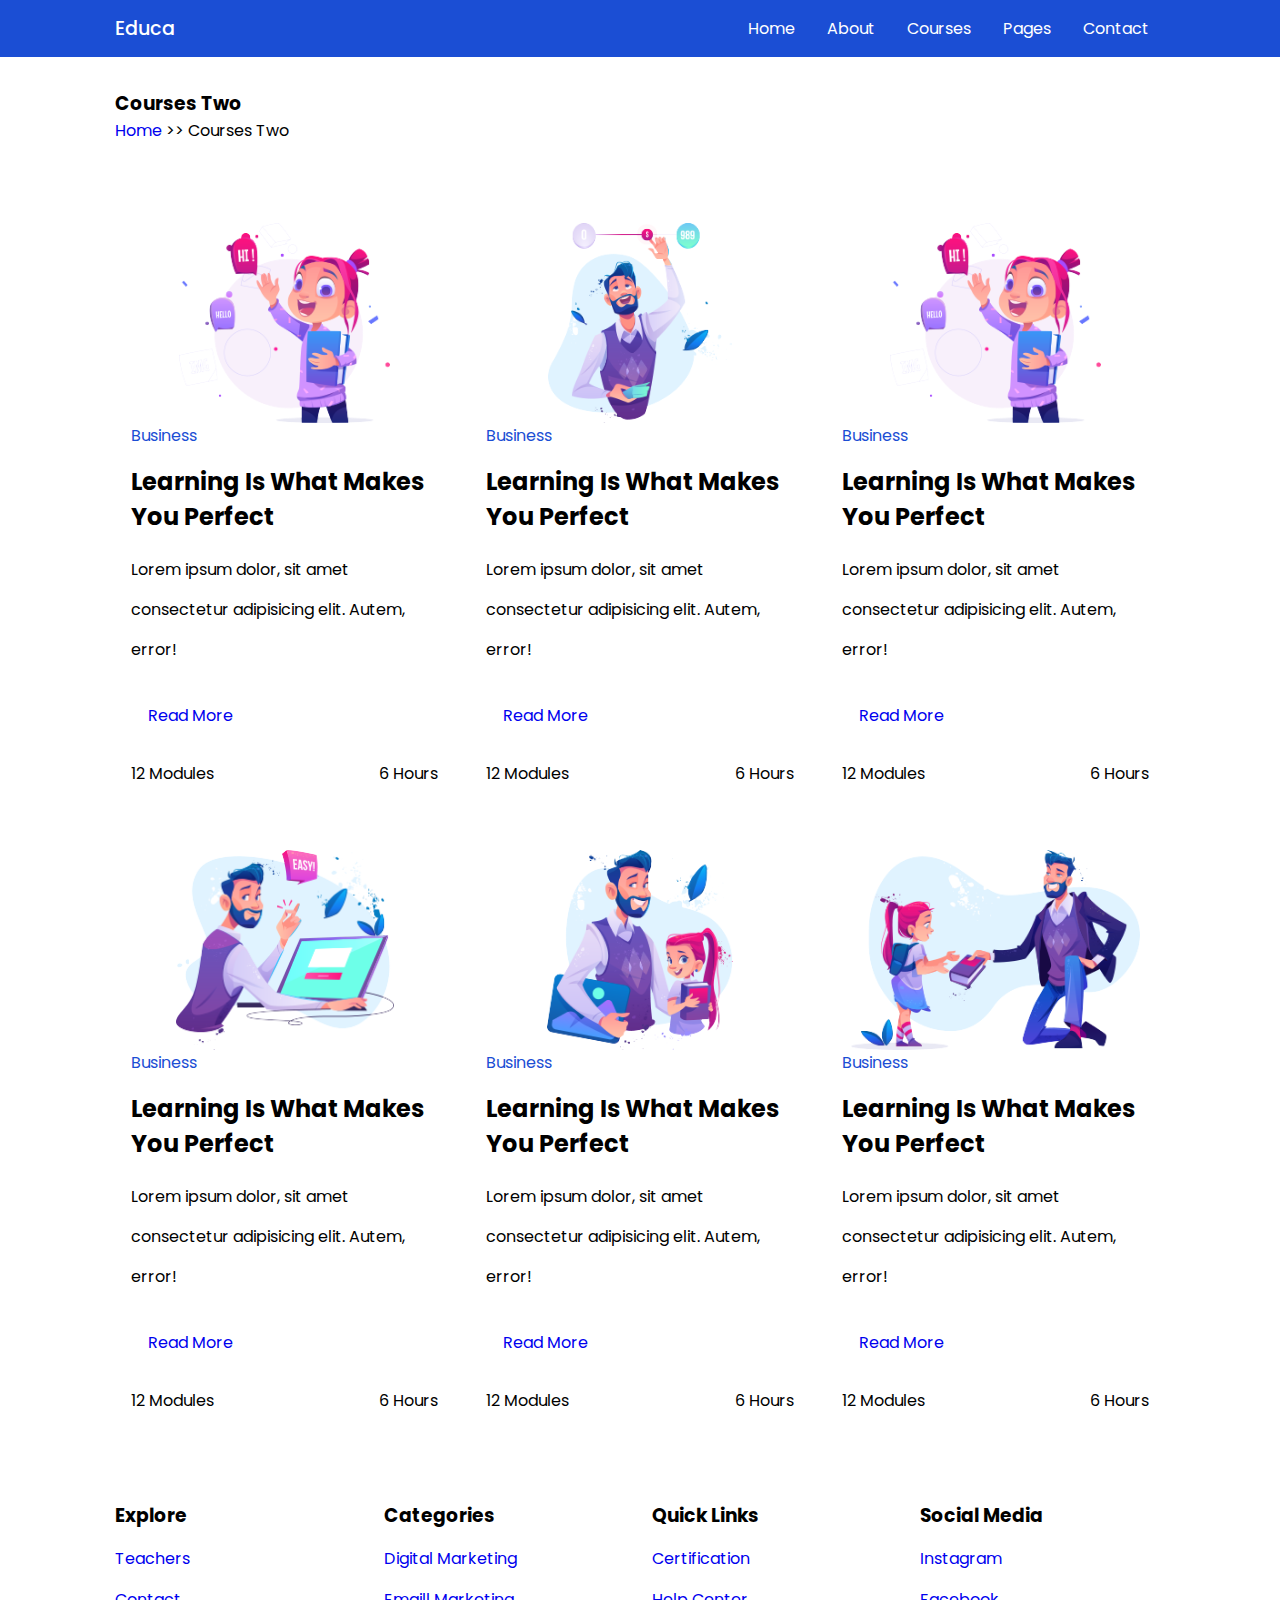
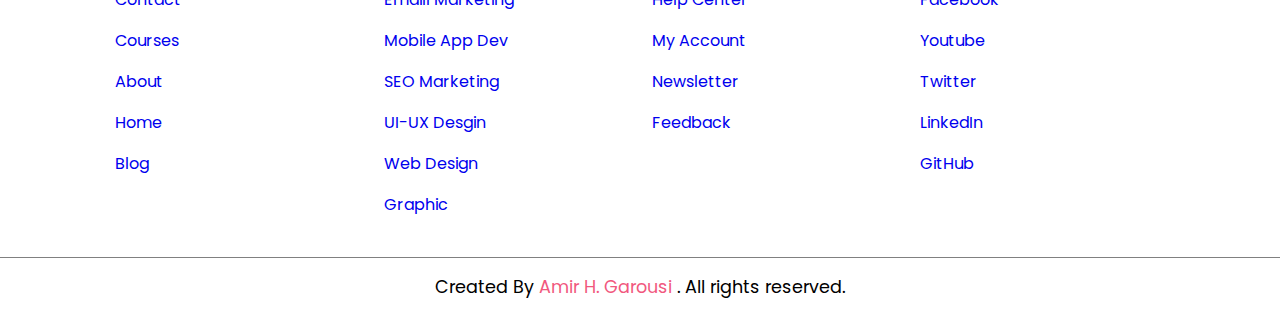
<file: course-2.html>
<!DOCTYPE html>
<html lang="en">
  <head>
    <meta charset="UTF-8" />
    <meta http-equiv="X-UA-Compatible" content="IE=edge" />
    <meta name="viewport" content="width=device-width, initial-scale=1.0" />
    <title>Educa</title>
    <!-- Font Awesome Link -->
    <link
      rel="stylesheet"
      href="https://cdnjs.cloudflare.com/ajax/libs/font-awesome/6.1.1/css/all.min.css"
      integrity="sha512-KfkfwYDsLkIlwQp6LFnl8zNdLGxu9YAA1QvwINks4PhcElQSvqcyVLLD9aMhXd13uQjoXtEKNosOWaZqXgel0g=="
      crossorigin="anonymous"
      referrerpolicy="no-referrer"
    />
    <!-- Custom Css files -->
    <link rel="stylesheet" href="css/style.css" />
  </head>
  <body>
    <!-- Header Start -->
    <header class="header" id="header">
      <a href="index.html" class="header__brand">
        <i class="fas fa-graduation-cap"></i> Educa</a
      >
      <div class="nav__button" id="nav-button"><i class="fas fa-bars"></i></div>
      <nav class="nav" id="nav">
        <ul class="nav__list">
          <li class="nav__list-item">
            <a href="index.html" class="nav__list-link">Home</a>
          </li>
          <li class="nav__list-item">
            <a href="about.html" class="nav__list-link">About</a>
          </li>
          <li class="nav__list-item">
            <a href="courses.html" class="nav__list-link"
              >Courses <i class="fa-solid fa-caret-down"></i
            ></a>
            <ul class="nav__sublist">
              <li class="nav__subitem">
                <a href="course-1.html" class="nav__sublink"
                  >Frontent Mastery</a
                >
              </li>
              <li class="nav__subitem">
                <a href="course-2.html" class="nav__sublink">Backend Mastery</a>
              </li>
              <li class="nav__subitem">
                <a href="course-3.html" class="nav__sublink">UI/UX Mastery</a>
              </li>
            </ul>
          </li>
          <li class="nav__list-item">
            <a href="#" class="nav__list-link"
              >Pages <i class="fa-solid fa-caret-down"></i
            ></a>
            <ul class="nav__sublist">
              <li class="nav__subitem">
                <a href="teachers.html" class="nav__sublink">Teachers</a>
              </li>
              <li class="nav__subitem">
                <a href="blog.html" class="nav__sublink">Blog</a>
              </li>
            </ul>
          </li>
          <li class="nav__list-item">
            <a href="contact.html" class="nav__list-link">Contact</a>
          </li>
        </ul>
      </nav>
    </header>
    <!-- Header End -->

    <!-- Course Two Start -->
    <section class="heading">
      <div class="container">
        <h3 class="heading__title">Courses Two</h3>
        <p class="heading__breadcrumbs">
          <a href="index.html" class="heading__link">Home</a> >> Courses Two
        </p>
      </div>
    </section>

    <section class="courses-two">
      <div class="courses-two__container container">
        <article class="courses-two__course course-two">
          <div class="course-two__imagebox">
            <img
              src="images/main-course-6.png"
              alt="main course"
              class="course-two__image"
            />
          </div>
          <div class="course-two__content">
            <a href="#" class="course-two__cat">Business</a>
            <h3 class="course-two__title">
              Learning Is What Makes You Perfect
            </h3>
            <p class="course-two__caption">
              Lorem ipsum dolor, sit amet consectetur adipisicing elit. Autem,
              error!
            </p>
            <a href="#" class="course-two__link">Read More</a>
          </div>
          <div class="course-two__info">
            <span class="course-two__seasons"
              ><i class="fa-solid fa-book"></i> 12 Modules
            </span>
            <span class="course-two__time"
              ><i class="fa-solid fa-clock"></i> 6 Hours</span
            >
          </div>
        </article>
        <article class="courses-two__course course-two">
          <div class="course-two__imagebox">
            <img
              src="images/main-course-1.png"
              alt="main course"
              class="course-two__image"
            />
          </div>
          <div class="course-two__content">
            <a href="#" class="course-two__cat">Business</a>
            <h3 class="course-two__title">
              Learning Is What Makes You Perfect
            </h3>
            <p class="course-two__caption">
              Lorem ipsum dolor, sit amet consectetur adipisicing elit. Autem,
              error!
            </p>
            <a href="#" class="course-two__link">Read More</a>
          </div>
          <div class="course-two__info">
            <span class="course-two__seasons"
              ><i class="fa-solid fa-book"></i> 12 Modules
            </span>
            <span class="course-two__time"
              ><i class="fa-solid fa-clock"></i> 6 Hours</span
            >
          </div>
        </article>
        <article class="courses-two__course course-two">
          <div class="course-two__imagebox">
            <img
              src="images/main-course-2.png"
              alt="main course"
              class="course-two__image"
            />
          </div>
          <div class="course-two__content">
            <a href="#" class="course-two__cat">Business</a>
            <h3 class="course-two__title">
              Learning Is What Makes You Perfect
            </h3>
            <p class="course-two__caption">
              Lorem ipsum dolor, sit amet consectetur adipisicing elit. Autem,
              error!
            </p>
            <a href="#" class="course-two__link">Read More</a>
          </div>
          <div class="course-two__info">
            <span class="course-two__seasons"
              ><i class="fa-solid fa-book"></i> 12 Modules
            </span>
            <span class="course-two__time"
              ><i class="fa-solid fa-clock"></i> 6 Hours</span
            >
          </div>
        </article>
        <article class="courses-two__course course-two">
          <div class="course-two__imagebox">
            <img
              src="images/main-course-3.png"
              alt="main course"
              class="course-two__image"
            />
          </div>
          <div class="course-two__content">
            <a href="#" class="course-two__cat">Business</a>
            <h3 class="course-two__title">
              Learning Is What Makes You Perfect
            </h3>
            <p class="course-two__caption">
              Lorem ipsum dolor, sit amet consectetur adipisicing elit. Autem,
              error!
            </p>
            <a href="#" class="course-two__link">Read More</a>
          </div>
          <div class="course-two__info">
            <span class="course-two__seasons"
              ><i class="fa-solid fa-book"></i> 12 Modules
            </span>
            <span class="course-two__time"
              ><i class="fa-solid fa-clock"></i> 6 Hours</span
            >
          </div>
        </article>
        <article class="courses-two__course course-two">
          <div class="course-two__imagebox">
            <img
              src="images/main-course-5.png"
              alt="main course"
              class="course-two__image"
            />
          </div>
          <div class="course-two__content">
            <a href="#" class="course-two__cat">Business</a>
            <h3 class="course-two__title">
              Learning Is What Makes You Perfect
            </h3>
            <p class="course-two__caption">
              Lorem ipsum dolor, sit amet consectetur adipisicing elit. Autem,
              error!
            </p>
            <a href="#" class="course-two__link">Read More</a>
          </div>
          <div class="course-two__info">
            <span class="course-two__seasons"
              ><i class="fa-solid fa-book"></i> 12 Modules
            </span>
            <span class="course-two__time"
              ><i class="fa-solid fa-clock"></i> 6 Hours</span
            >
          </div>
        </article>
        <article class="courses-two__course course-two">
          <div class="course-two__imagebox">
            <img
              src="images/main-course-4.png"
              alt="main course"
              class="course-two__image"
            />
          </div>
          <div class="course-two__content">
            <a href="#" class="course-two__cat">Business</a>
            <h3 class="course-two__title">
              Learning Is What Makes You Perfect
            </h3>
            <p class="course-two__caption">
              Lorem ipsum dolor, sit amet consectetur adipisicing elit. Autem,
              error!
            </p>
            <a href="#" class="course-two__link">Read More</a>
          </div>
          <div class="course-two__info">
            <span class="course-two__seasons"
              ><i class="fa-solid fa-book"></i> 12 Modules
            </span>
            <span class="course-two__time"
              ><i class="fa-solid fa-clock"></i> 6 Hours</span
            >
          </div>
        </article>
        
      </div>
    </section>

    <!-- Course Two End -->

    <!-- Footer Start -->
    <footer class="footer">
      <div class="footer__container">
        <div class="footer__unit">
          <h3 class="footer__title">Explore</h3>
          <a href="teachers.html" class="footer__link"
            ><i class="fas fa-arrow-right"></i> Teachers</a
          >
          <a href="contact.html" class="footer__link"
            ><i class="fas fa-arrow-right"></i> Contact</a
          >
          <a href="courses.html" class="footer__link"
            ><i class="fas fa-arrow-right"></i> Courses</a
          >
          <a href="about.html" class="footer__link"
            ><i class="fas fa-arrow-right"></i> About</a
          >
          <a href="index.html" class="footer__link"
            ><i class="fas fa-arrow-right"></i> Home</a
          >
          <a href="blog.html" class="footer__link"
            ><i class="fas fa-arrow-right"></i> Blog</a
          >
        </div>
        <div class="footer__unit">
          <h3 class="footer__title">Categories</h3>
          <a href="#" class="footer__link"
            ><i class="fas fa-arrow-right"></i> Digital Marketing</a
          >
          <a href="#" class="footer__link"
            ><i class="fas fa-arrow-right"></i> Emaill Marketing</a
          >
          <a href="#" class="footer__link"
            ><i class="fas fa-arrow-right"></i> Mobile App Dev</a
          >
          <a href="#" class="footer__link"
            ><i class="fas fa-arrow-right"></i> SEO Marketing</a
          >
          <a href="#" class="footer__link"
            ><i class="fas fa-arrow-right"></i> UI-UX Desgin</a
          >
          <a href="#" class="footer__link"
            ><i class="fas fa-arrow-right"></i> Web Design</a
          >
          <a href="#" class="footer__link"
            ><i class="fas fa-arrow-right"></i> Graphic</a
          >
        </div>
        <div class="footer__unit">
          <h3 class="footer__title">Quick Links</h3>
          <a href="#" class="footer__link"
            ><i class="fas fa-arrow-right"></i> Certification</a
          >
          <a href="#" class="footer__link"
            ><i class="fas fa-arrow-right"></i> Help Center</a
          >
          <a href="#" class="footer__link"
            ><i class="fas fa-arrow-right"></i> My Account</a
          >
          <a href="#" class="footer__link"
            ><i class="fas fa-arrow-right"></i> Newsletter</a
          >
          <a href="#" class="footer__link"
            ><i class="fas fa-arrow-right"></i> Feedback</a
          >
        </div>
        <div class="footer__unit">
          <h3 class="footer__title">Social Media</h3>
          <a href="#" class="footer__link"
            ><i class="fab fa-instagram"></i> Instagram</a
          >
          <a href="#" class="footer__link"
            ><i class="fab fa-facebook-f"></i> Facebook</a
          >
          <a href="#" class="footer__link"
            ><i class="fab fa-youtube"></i> Youtube</a
          >
          <a href="#" class="footer__link"
            ><i class="fab fa-twitter"></i> Twitter</a
          >
          <a href="#" class="footer__link"
            ><i class="fab fa-linkedin"></i> LinkedIn</a
          >
          <a href="#" class="footer__link"
            ><i class="fab fa-github"></i> GitHub</a
          >
        </div>
      </div>
      <div class="footer__credit">
        <p class="footer__text">
          Created By <span>Amir H. Garousi </span>. All rights reserved.
        </p>
      </div>
    </footer>
    <!-- Footer End -->

    <!-- Custom Script -->
    <script src="js/script.js"></script>
  </body>
</html>
</file>
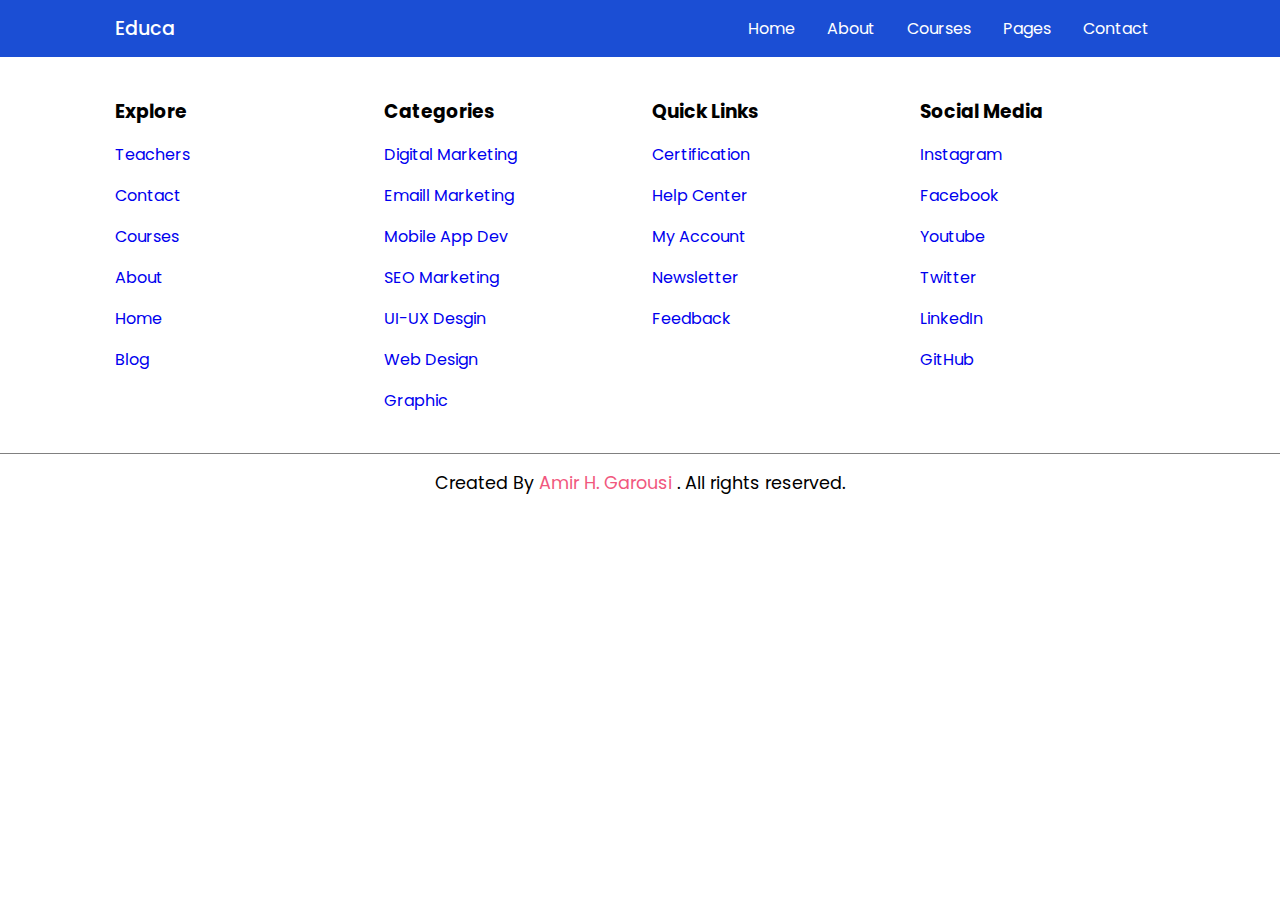
<file: courses.html>
<!DOCTYPE html>
<html lang="en">
<head>
    <meta charset="UTF-8">
    <meta http-equiv="X-UA-Compatible" content="IE=edge">
    <meta name="viewport" content="width=device-width, initial-scale=1.0">
    <title>Educa</title>
    <!-- Font Awesome Link -->
    <link rel="stylesheet" href="https://cdnjs.cloudflare.com/ajax/libs/font-awesome/6.1.1/css/all.min.css" integrity="sha512-KfkfwYDsLkIlwQp6LFnl8zNdLGxu9YAA1QvwINks4PhcElQSvqcyVLLD9aMhXd13uQjoXtEKNosOWaZqXgel0g==" crossorigin="anonymous" referrerpolicy="no-referrer" />
    <!-- Custom Css files -->
    <link rel="stylesheet" href="css/style.css">
</head>
<body>
    <!-- Header Start -->
    <header class="header" id="header">
        <a href="index.html" class="header__brand"> <i class="fas fa-graduation-cap"></i> Educa</a>
        <div class="nav__button" id="nav-button"><i class="fas fa-bars"></i></div>
        <nav class="nav" id="nav">
            <ul class="nav__list">
                <li class="nav__list-item"><a href="index.html" class="nav__list-link">Home</a></li>
                <li class="nav__list-item"><a href="about.html" class="nav__list-link">About</a></li>
                <li class="nav__list-item"><a href="courses.html" class="nav__list-link">Courses <i class="fa-solid fa-caret-down"></i></a>
                    <ul class="nav__sublist">
                        <li class="nav__subitem"><a href="course-1.html" class="nav__sublink">Frontent Mastery</a></li>
                        <li class="nav__subitem"><a href="course-2.html" class="nav__sublink">Backend Mastery</a></li>
                        <li class="nav__subitem"><a href="course-3.html" class="nav__sublink">UI/UX Mastery</a></li>
                    </ul>
                </li>
                <li class="nav__list-item"><a href="#" class="nav__list-link">Pages <i class="fa-solid fa-caret-down"></i></a>
                    <ul class="nav__sublist">
                        <li class="nav__subitem"><a href="teachers.html" class="nav__sublink">Teachers</a></li>
                        <li class="nav__subitem"><a href="blog.html" class="nav__sublink">Blog</a></li>
                    </ul>
                </li>
                <li class="nav__list-item"><a href="contact.html" class="nav__list-link">Contact</a></li>
            </ul>
        </nav>
    </header>
    <!-- Header End -->

    <!-- Footer Start -->
    <footer class="footer">
        <div class="footer__container">
            <div class="footer__unit">
                <h3 class="footer__title">Explore</h3>
                <a href="teachers.html" class="footer__link"><i class="fas fa-arrow-right"></i> Teachers</a>
                <a href="contact.html" class="footer__link"><i class="fas fa-arrow-right"></i> Contact</a>
                <a href="courses.html" class="footer__link"><i class="fas fa-arrow-right"></i> Courses</a>
                <a href="about.html" class="footer__link"><i class="fas fa-arrow-right"></i> About</a>
                <a href="index.html" class="footer__link"><i class="fas fa-arrow-right"></i> Home</a>
                <a href="blog.html" class="footer__link"><i class="fas fa-arrow-right"></i> Blog</a>
            </div>
            <div class="footer__unit">
                <h3 class="footer__title">Categories</h3>
                <a href="#" class="footer__link"><i class="fas fa-arrow-right"></i> Digital Marketing</a>
                <a href="#" class="footer__link"><i class="fas fa-arrow-right"></i> Emaill Marketing</a>
                <a href="#" class="footer__link"><i class="fas fa-arrow-right"></i> Mobile App Dev</a>
                <a href="#" class="footer__link"><i class="fas fa-arrow-right"></i> SEO Marketing</a>
                <a href="#" class="footer__link"><i class="fas fa-arrow-right"></i> UI-UX Desgin</a>
                <a href="#" class="footer__link"><i class="fas fa-arrow-right"></i> Web Design</a>
                <a href="#" class="footer__link"><i class="fas fa-arrow-right"></i> Graphic</a>
            </div>
            <div class="footer__unit">
                <h3 class="footer__title">Quick Links</h3>
                <a href="#" class="footer__link"><i class="fas fa-arrow-right"></i> Certification</a>
                <a href="#" class="footer__link"><i class="fas fa-arrow-right"></i> Help Center</a>
                <a href="#" class="footer__link"><i class="fas fa-arrow-right"></i> My Account</a>
                <a href="#" class="footer__link"><i class="fas fa-arrow-right"></i> Newsletter</a>
                <a href="#" class="footer__link"><i class="fas fa-arrow-right"></i> Feedback</a>
            </div>
            <div class="footer__unit">
                <h3 class="footer__title">Social Media</h3>
                <a href="#" class="footer__link"><i class="fab fa-instagram"></i> Instagram</a>
                <a href="#" class="footer__link"><i class="fab fa-facebook-f"></i> Facebook</a>
                <a href="#" class="footer__link"><i class="fab fa-youtube"></i> Youtube</a>
                <a href="#" class="footer__link"><i class="fab fa-twitter"></i> Twitter</a>
                <a href="#" class="footer__link"><i class="fab fa-linkedin"></i> LinkedIn</a>
                <a href="#" class="footer__link"><i class="fab fa-github"></i> GitHub</a>
            </div>
        </div>
        <div class="footer__credit">
            <p class="footer__text">Created By <span>Amir H. Garousi </span>. All rights reserved.</p>
        </div>
    </footer>
    <!-- Footer End -->

    <!-- Custom Script -->
    <script src="js/script.js"></script>
</body>
</html>
</file>
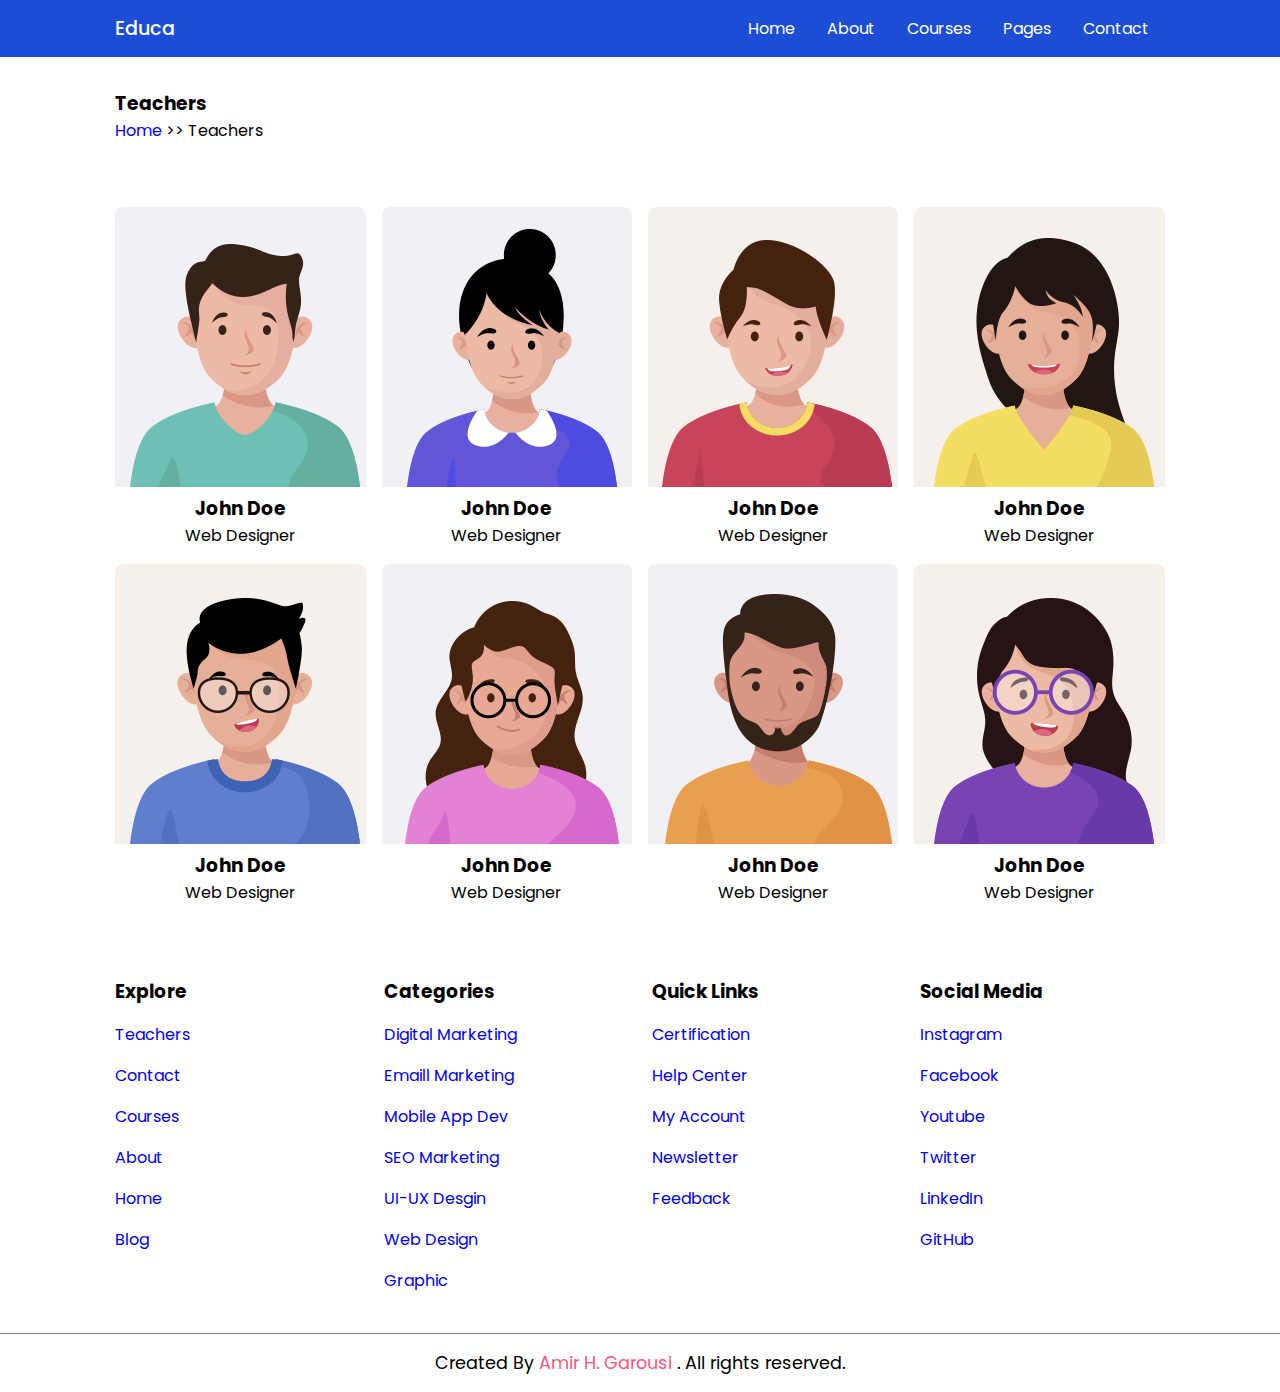
<file: teachers.html>
<!DOCTYPE html>
<html lang="en">
<head>
    <meta charset="UTF-8">
    <meta http-equiv="X-UA-Compatible" content="IE=edge">
    <meta name="viewport" content="width=device-width, initial-scale=1.0">
    <title>Educa</title>
    <!-- Font Awesome Link -->
    <link rel="stylesheet" href="https://cdnjs.cloudflare.com/ajax/libs/font-awesome/6.1.1/css/all.min.css" integrity="sha512-KfkfwYDsLkIlwQp6LFnl8zNdLGxu9YAA1QvwINks4PhcElQSvqcyVLLD9aMhXd13uQjoXtEKNosOWaZqXgel0g==" crossorigin="anonymous" referrerpolicy="no-referrer" />
    <!-- Custom Css files -->
    <link rel="stylesheet" href="css/style.css">
</head>
<body>
    <!-- Header Start -->
    <header class="header" id="header">
        <a href="index.html" class="header__brand"> <i class="fas fa-graduation-cap"></i> Educa</a>
        <div class="nav__button" id="nav-button"><i class="fas fa-bars"></i></div>
        <nav class="nav" id="nav">
            <ul class="nav__list">
                <li class="nav__list-item"><a href="index.html" class="nav__list-link">Home</a></li>
                <li class="nav__list-item"><a href="about.html" class="nav__list-link">About</a></li>
                <li class="nav__list-item"><a href="courses.html" class="nav__list-link">Courses <i class="fa-solid fa-caret-down"></i></a>
                    <ul class="nav__sublist">
                        <li class="nav__subitem"><a href="course-1.html" class="nav__sublink">Frontent Mastery</a></li>
                        <li class="nav__subitem"><a href="course-2.html" class="nav__sublink">Backend Mastery</a></li>
                        <li class="nav__subitem"><a href="course-3.html" class="nav__sublink">UI/UX Mastery</a></li>
                    </ul>
                </li>
                <li class="nav__list-item"><a href="#" class="nav__list-link">Pages <i class="fa-solid fa-caret-down"></i></a>
                    <ul class="nav__sublist">
                        <li class="nav__subitem"><a href="teachers.html" class="nav__sublink">Teachers</a></li>
                        <li class="nav__subitem"><a href="blog.html" class="nav__sublink">Blog</a></li>
                    </ul>
                </li>
                <li class="nav__list-item"><a href="contact.html" class="nav__list-link">Contact</a></li>
            </ul>
        </nav>
    </header>
    <!-- Header End -->


    <!-- Teachers Section Start -->
    <section class="heading">
        <div class="container">
            <h3 class="heading__title">Teachers</h3>
            <p class="heading__breadcrumbs">
                <a href="#" class="heading__link">Home</a> >> Teachers
            </p>
        </div>
    </section>


    <section class="teachers">
        <div class="teachers__container container">
            <div class="teachers__teacher teacher">
                <div class="teacher__image">
                    <img src="images/teacher-1.png" alt="teacher">
                    <div class="teacher__socials">
                        <a href="#" class="teacher__social"><i class="fa-brands fa-twitter"></i></a>
                        <a href="#" class="teacher__social"><i class="fa-brands fa-facebook"></i></a>
                        <a href="#" class="teacher__social"><i class="fa-brands fa-linkedin"></i></a>
                        <a href="#" class="teacher__social"><i class="fa-brands fa-instagram"></i></a>
                    </div>
                </div>
                <div class="teacher__info">
                    <h3 class="teacher__name">John Doe</h3>
                    <p class="teacher__job">Web Designer</p>
                </div>
            </div>
            <div class="teachers__teacher teacher">
                <div class="teacher__image">
                    <img src="images/teacher-2.png" alt="teacher">
                    <div class="teacher__socials">
                        <a href="#" class="teacher__social"><i class="fa-brands fa-twitter"></i></a>
                        <a href="#" class="teacher__social"><i class="fa-brands fa-facebook"></i></a>
                        <a href="#" class="teacher__social"><i class="fa-brands fa-linkedin"></i></a>
                        <a href="#" class="teacher__social"><i class="fa-brands fa-instagram"></i></a>
                    </div>
                </div>
                <div class="teacher__info">
                    <h3 class="teacher__name">John Doe</h3>
                    <p class="teacher__job">Web Designer</p>
                </div>
            </div>
            <div class="teachers__teacher teacher">
                <div class="teacher__image">
                    <img src="images/teacher-3.png" alt="teacher">
                    <div class="teacher__socials">
                        <a href="#" class="teacher__social"><i class="fa-brands fa-twitter"></i></a>
                        <a href="#" class="teacher__social"><i class="fa-brands fa-facebook"></i></a>
                        <a href="#" class="teacher__social"><i class="fa-brands fa-linkedin"></i></a>
                        <a href="#" class="teacher__social"><i class="fa-brands fa-instagram"></i></a>
                    </div>
                </div>
                <div class="teacher__info">
                    <h3 class="teacher__name">John Doe</h3>
                    <p class="teacher__job">Web Designer</p>
                </div>
            </div>
            <div class="teachers__teacher teacher">
                <div class="teacher__image">
                    <img src="images/teacher-4.png" alt="teacher">
                    <div class="teacher__socials">
                        <a href="#" class="teacher__social"><i class="fa-brands fa-twitter"></i></a>
                        <a href="#" class="teacher__social"><i class="fa-brands fa-facebook"></i></a>
                        <a href="#" class="teacher__social"><i class="fa-brands fa-linkedin"></i></a>
                        <a href="#" class="teacher__social"><i class="fa-brands fa-instagram"></i></a>
                    </div>
                </div>
                <div class="teacher__info">
                    <h3 class="teacher__name">John Doe</h3>
                    <p class="teacher__job">Web Designer</p>
                </div>
            </div>
            <div class="teachers__teacher teacher">
                <div class="teacher__image">
                    <img src="images/teacher-5.png" alt="teacher">
                    <div class="teacher__socials">
                        <a href="#" class="teacher__social"><i class="fa-brands fa-twitter"></i></a>
                        <a href="#" class="teacher__social"><i class="fa-brands fa-facebook"></i></a>
                        <a href="#" class="teacher__social"><i class="fa-brands fa-linkedin"></i></a>
                        <a href="#" class="teacher__social"><i class="fa-brands fa-instagram"></i></a>
                    </div>
                </div>
                <div class="teacher__info">
                    <h3 class="teacher__name">John Doe</h3>
                    <p class="teacher__job">Web Designer</p>
                </div>
            </div>
            <div class="teachers__teacher teacher">
                <div class="teacher__image">
                    <img src="images/teacher-6.png" alt="teacher">
                    <div class="teacher__socials">
                        <a href="#" class="teacher__social"><i class="fa-brands fa-twitter"></i></a>
                        <a href="#" class="teacher__social"><i class="fa-brands fa-facebook"></i></a>
                        <a href="#" class="teacher__social"><i class="fa-brands fa-linkedin"></i></a>
                        <a href="#" class="teacher__social"><i class="fa-brands fa-instagram"></i></a>
                    </div>
                </div>
                <div class="teacher__info">
                    <h3 class="teacher__name">John Doe</h3>
                    <p class="teacher__job">Web Designer</p>
                </div>
            </div>
            <div class="teachers__teacher teacher">
                <div class="teacher__image">
                    <img src="images/teacher-7.png" alt="teacher">
                    <div class="teacher__socials">
                        <a href="#" class="teacher__social"><i class="fa-brands fa-twitter"></i></a>
                        <a href="#" class="teacher__social"><i class="fa-brands fa-facebook"></i></a>
                        <a href="#" class="teacher__social"><i class="fa-brands fa-linkedin"></i></a>
                        <a href="#" class="teacher__social"><i class="fa-brands fa-instagram"></i></a>
                    </div>
                </div>
                <div class="teacher__info">
                    <h3 class="teacher__name">John Doe</h3>
                    <p class="teacher__job">Web Designer</p>
                </div>
            </div>
            <div class="teachers__teacher teacher">
                <div class="teacher__image">
                    <img src="images/teacher-8.png" alt="teacher">
                    <div class="teacher__socials">
                        <a href="#" class="teacher__social"><i class="fa-brands fa-twitter"></i></a>
                        <a href="#" class="teacher__social"><i class="fa-brands fa-facebook"></i></a>
                        <a href="#" class="teacher__social"><i class="fa-brands fa-linkedin"></i></a>
                        <a href="#" class="teacher__social"><i class="fa-brands fa-instagram"></i></a>
                    </div>
                </div>
                <div class="teacher__info">
                    <h3 class="teacher__name">John Doe</h3>
                    <p class="teacher__job">Web Designer</p>
                </div>
            </div>
            
        </div>
    </section>



    <!-- Teachers Section End -->




    <!-- Footer Start -->
    <footer class="footer">
        <div class="footer__container">
            <div class="footer__unit">
                <h3 class="footer__title">Explore</h3>
                <a href="teachers.html" class="footer__link"><i class="fas fa-arrow-right"></i> Teachers</a>
                <a href="contact.html" class="footer__link"><i class="fas fa-arrow-right"></i> Contact</a>
                <a href="courses.html" class="footer__link"><i class="fas fa-arrow-right"></i> Courses</a>
                <a href="about.html" class="footer__link"><i class="fas fa-arrow-right"></i> About</a>
                <a href="index.html" class="footer__link"><i class="fas fa-arrow-right"></i> Home</a>
                <a href="blog.html" class="footer__link"><i class="fas fa-arrow-right"></i> Blog</a>
            </div>
            <div class="footer__unit">
                <h3 class="footer__title">Categories</h3>
                <a href="#" class="footer__link"><i class="fas fa-arrow-right"></i> Digital Marketing</a>
                <a href="#" class="footer__link"><i class="fas fa-arrow-right"></i> Emaill Marketing</a>
                <a href="#" class="footer__link"><i class="fas fa-arrow-right"></i> Mobile App Dev</a>
                <a href="#" class="footer__link"><i class="fas fa-arrow-right"></i> SEO Marketing</a>
                <a href="#" class="footer__link"><i class="fas fa-arrow-right"></i> UI-UX Desgin</a>
                <a href="#" class="footer__link"><i class="fas fa-arrow-right"></i> Web Design</a>
                <a href="#" class="footer__link"><i class="fas fa-arrow-right"></i> Graphic</a>
            </div>
            <div class="footer__unit">
                <h3 class="footer__title">Quick Links</h3>
                <a href="#" class="footer__link"><i class="fas fa-arrow-right"></i> Certification</a>
                <a href="#" class="footer__link"><i class="fas fa-arrow-right"></i> Help Center</a>
                <a href="#" class="footer__link"><i class="fas fa-arrow-right"></i> My Account</a>
                <a href="#" class="footer__link"><i class="fas fa-arrow-right"></i> Newsletter</a>
                <a href="#" class="footer__link"><i class="fas fa-arrow-right"></i> Feedback</a>
            </div>
            <div class="footer__unit">
                <h3 class="footer__title">Social Media</h3>
                <a href="#" class="footer__link"><i class="fab fa-instagram"></i> Instagram</a>
                <a href="#" class="footer__link"><i class="fab fa-facebook-f"></i> Facebook</a>
                <a href="#" class="footer__link"><i class="fab fa-youtube"></i> Youtube</a>
                <a href="#" class="footer__link"><i class="fab fa-twitter"></i> Twitter</a>
                <a href="#" class="footer__link"><i class="fab fa-linkedin"></i> LinkedIn</a>
                <a href="#" class="footer__link"><i class="fab fa-github"></i> GitHub</a>
            </div>
        </div>
        <div class="footer__credit">
            <p class="footer__text">Created By <span>Amir H. Garousi </span>. All rights reserved.</p>
        </div>
    </footer>
    <!-- Footer End -->

    <!-- Custom Script -->
    <script src="js/script.js"></script>
</body>
</html>
</file>
<file: css/style.css>
@import url("https://fonts.googleapis.com/css2?family=Poppins:wght@100;200;300;400;500;600;700&display=swap");
@use "sass:map";
* {
  font-family: "Poppins", sans-serif;
  box-sizing: border-box;
  margin: 0;
  padding: 0; }

.container {
  padding: 2rem 9%; }

a {
  text-decoration: none; }

.header {
  position: sticky;
  z-index: 1000;
  top: 0;
  right: 0;
  left: 0;
  background-color: #1b4ed4;
  padding: 0 9%;
  align-items: center;
  display: flex;
  justify-content: space-between; }
  .header a {
    color: #fff;
    text-decoration: none; }
  .header .header__brand {
    font-size: 1.2rem;
    font-weight: 500; }
    .header .header__brand i {
      color: #ff3c88; }
  .header .nav__button {
    display: none;
    justify-content: center;
    align-items: center;
    transition: all 0.1s linear; }
    .header .nav__button:hover {
      background-color: #153da7; }
    .header .nav__button i {
      color: #fff;
      font-size: 1.5rem;
      cursor: pointer;
      padding: 1rem; }
  .header .nav {
    position: relative; }
    .header .nav .nav__list {
      display: flex;
      list-style: none;
      align-items: center;
      position: relative; }
      .header .nav .nav__list .nav__list-item {
        position: relative; }
        .header .nav .nav__list .nav__list-item:hover .nav__sublist {
          visibility: visible;
          opacity: 1;
          margin-top: 0rem; }
        .header .nav .nav__list .nav__list-item .nav__list-link {
          color: #fff;
          padding: 1rem;
          display: block;
          transition: all 0.1s linear; }
          .header .nav .nav__list .nav__list-item .nav__list-link:hover {
            background-color: #153da7; }
      .header .nav .nav__list .nav__sublist {
        box-shadow: 0 10px 100px -25px #1b4ed4;
        position: absolute;
        background-color: #1b4ed4;
        list-style: none;
        padding: 1rem;
        visibility: hidden;
        opacity: 0;
        margin-top: 1rem;
        transition: all 0.1s linear;
        border-radius: 0 0 0.3rem 0.3rem;
        width: max-content;
        left: -5rem; }
        .header .nav .nav__list .nav__sublist .nav__subitem .nav__sublink {
          padding: 0.2rem 1.5rem;
          display: block;
          transition: all 0.1s linear;
          border-radius: 0.2rem; }
          .header .nav .nav__list .nav__sublist .nav__subitem .nav__sublink:hover {
            background-color: #153ca2; }

.footer .footer__container {
  display: grid;
  grid-template-columns: repeat(auto-fit, minmax(15rem, 1fr));
  gap: 1.5rem;
  padding: 2.5rem 9%; }
  .footer .footer__container .footer__unit {
    display: flex;
    flex-direction: column;
    row-gap: 1rem; }
    .footer .footer__container .footer__unit .footer__link {
      text-decoration: none;
      transition: all 0.1s linear; }
      .footer .footer__container .footer__unit .footer__link:hover {
        margin-left: 0.25rem;
        color: #f1587e; }
.footer .footer__credit {
  border-top: 1px solid gray;
  padding: 1rem 5rem; }
  .footer .footer__credit .footer__text {
    text-align: center;
    font-size: 1.1rem; }
    .footer .footer__credit .footer__text span {
      color: #f1587e; }

.home .home__container {
  display: flex;
  justify-content: space-between;
  align-items: center;
  gap: 2rem;
  padding: 2rem 9%; }
  .home .home__container .home__imagebox .home__image {
    width: 100%;
    min-width: 560px; }
  .home .home__container .home__content {
    display: flex;
    flex-direction: column;
    justify-content: space-between;
    align-items: start;
    row-gap: 1rem; }
    .home .home__container .home__content .home__title {
      font-size: 2.5rem;
      font-weight: 600; }
    .home .home__container .home__content .home__text {
      font-size: 1rem; }
    .home .home__container .home__content .home__link {
      text-decoration: none;
      color: #1b4ed4;
      padding: 1rem;
      border-radius: 0.5rem;
      transition: all 0.1s linear;
      font-size: 1.2rem;
      font-weight: 500;
      border: 1px solid transparent; }
      .home .home__container .home__content .home__link:hover {
        border: 1px solid #1b4ed4; }

.cats .cats__container {
  display: flex;
  justify-content: space-between;
  align-items: center;
  gap: 1rem;
  flex-wrap: wrap;
  justify-content: center; }
  .cats .cats__container .cats__unit {
    text-align: center;
    border: 1px solid transparent;
    min-width: 150px;
    padding: 1rem;
    border-radius: 0.5rem;
    transition: all 0.1s linear; }
    .cats .cats__container .cats__unit .cats__image {
      height: 70px; }
    .cats .cats__container .cats__unit .cats__title {
      margin-top: 1rem;
      font-size: 1rem;
      font-weight: 600; }
    .cats .cats__container .cats__unit:hover {
      box-shadow: 0 0px 35px 5px #1b4ed433; }

.about .about__content {
  display: flex;
  justify-content: space-between;
  align-items: center;
  flex-wrap: wrap;
  gap: 2rem; }
  .about .about__content .about__image {
    flex: 1 1 500px; }
    .about .about__content .about__image img {
      width: 100%; }
  .about .about__content .about__info {
    flex: 1 1 400px;
    display: flex;
    flex-direction: column;
    gap: 1rem; }
    .about .about__content .about__info .about__title {
      font-size: 2.5rem;
      font-weight: 700; }
    .about .about__content .about__info .about__link {
      padding: 1rem;
      border: 1px solid transparent;
      border-radius: 0.5rem;
      transition: all 0.1s linear;
      text-align: center;
      width: max-content; }
      .about .about__content .about__info .about__link:hover {
        border: 1px solid #1b4ed4; }

.courses .courses__container {
  display: flex;
  justify-content: space-between;
  flex-wrap: wrap;
  align-items: center;
  align-content: space-between;
  row-gap: 2rem;
  margin: 2rem; }
  .courses .courses__container .course {
    flex: 1 1 300px;
    text-align: center; }
    .courses .courses__container .course .course__image {
      margin-bottom: 0.7rem; }
    .courses .courses__container .course .course__title {
      margin-bottom: 0.7rem; }
    .courses .courses__container .course .course__caption {
      padding: 1rem;
      margin-bottom: 0.7rem; }
    .courses .courses__container .course .course__link {
      padding: 0.7rem 1.2rem;
      border-radius: 0.5rem;
      border: 1px solid transparent;
      transition: all 0.1s linear; }
      .courses .courses__container .course .course__link:hover {
        border: 1px solid #1b4ed4; }

.courses-two .courses-two__container {
  display: flex;
  justify-content: space-between;
  align-content: space-between;
  flex-flow: row wrap;
  gap: 2rem 1rem; }
  .courses-two .courses-two__container .course-two {
    flex: 1 1 300px;
    max-width: fit-content;
    padding: 1rem;
    position: relative; }
    .courses-two .courses-two__container .course-two .course-two__imagebox {
      height: 200px;
      text-align: center; }
      .courses-two .courses-two__container .course-two .course-two__imagebox .course-two__image {
        height: 100%; }
    .courses-two .courses-two__container .course-two .course-two__cat {
      display: block;
      text-align: left;
      color: #1b4ed4;
      margin-bottom: 1rem; }
    .courses-two .courses-two__container .course-two .course-two__title {
      margin-bottom: 1rem;
      font-size: 1.5rem;
      font-weight: 700; }
    .courses-two .courses-two__container .course-two .course-two__caption {
      font-size: 1rem;
      font-weight: 400;
      margin-bottom: 1rem;
      line-height: 2.5rem; }
    .courses-two .courses-two__container .course-two .course-two__link {
      padding: 1rem;
      border-radius: 0.5rem;
      border: 1px solid transparent;
      margin-bottom: 1rem;
      display: block;
      width: max-content;
      transition: all 0.1s linear; }
      .courses-two .courses-two__container .course-two .course-two__link:hover {
        border: 1px solid #1b4ed4; }
    .courses-two .courses-two__container .course-two .course-two__info {
      display: flex;
      justify-content: space-between; }
      .courses-two .courses-two__container .course-two .course-two__info i {
        color: #f1587e; }

.courses-three .courses-three__container {
  display: grid;
  grid-template-columns: repeat(auto-fit, minmax(21rem, 1fr));
  gap: 1.5rem;
  gap: 2rem; }
  .courses-three .courses-three__container .course-three {
    text-align: center; }
    .courses-three .courses-three__container .course-three:hover .course-three__video video {
      transform: scale(1.1); }
    .courses-three .courses-three__container .course-three:hover .course-three__play {
      visibility: visible;
      opacity: 1; }
    .courses-three .courses-three__container .course-three .course-three__video {
      margin-bottom: 0.7rem;
      position: relative;
      height: 12.5rem;
      overflow: hidden;
      border-radius: 0.7rem; }
      .courses-three .courses-three__container .course-three .course-three__video video {
        cursor: pointer;
        transition: all 0.1s linear;
        height: 100%; }
    .courses-three .courses-three__container .course-three .course-three__title {
      margin-bottom: 0.7rem; }
    .courses-three .courses-three__container .course-three .course-three__author {
      color: gray; }
    .courses-three .courses-three__container .course-three .course-three__play {
      visibility: hidden;
      opacity: 0;
      transition: all 0.1s linear;
      background-color: #fff;
      width: 50px;
      height: 50px;
      text-align: center;
      border-radius: 0.5rem;
      position: absolute;
      cursor: pointer;
      top: calc(50% - 25px);
      left: calc(50% - 25px);
      display: flex;
      justify-content: center;
      align-items: center; }

.main-vid {
  position: fixed;
  z-index: 9999;
  background-color: rgba(0, 0, 0, 0.5);
  display: none;
  justify-content: center;
  align-items: center;
  top: 0;
  left: 0;
  right: 0;
  bottom: 0;
  overflow: hidden; }
  .main-vid .main-vid__close {
    font-size: 5rem;
    color: #fff;
    position: absolute;
    top: 1rem;
    right: 3rem;
    cursor: pointer; }
  .main-vid .main-vid__video {
    margin: 5rem;
    max-height: 65%;
    overflow: hidden;
    border-radius: 0.5rem; }

.show-main-vid {
  display: flex; }

.teachers .teachers__container {
  display: grid;
  grid-template-columns: repeat(auto-fit, minmax(15rem, 1fr));
  gap: 1.5rem;
  gap: 1rem; }
  .teachers .teachers__container .teacher {
    text-align: center; }
    .teachers .teachers__container .teacher:hover .teacher__socials {
      visibility: visible !important;
      height: 100% !important; }
    .teachers .teachers__container .teacher .teacher__image {
      overflow: hidden;
      border-radius: .5rem;
      position: relative; }
      .teachers .teachers__container .teacher .teacher__image .teacher__socials {
        position: absolute;
        background-color: rgba(0, 0, 0, 0.5);
        top: 0;
        right: 0;
        bottom: 0;
        left: 0;
        display: flex;
        justify-content: space-evenly;
        align-items: flex-end;
        padding: 1rem;
        visibility: hidden;
        height: 0;
        transition: all .1s linear; }
        .teachers .teachers__container .teacher .teacher__image .teacher__socials .teacher__social {
          color: #fff;
          font-size: 1.5rem; }

.blog .blog__container {
  display: grid;
  grid-template-columns: repeat(auto-fit, minmax(18.75rem, 1fr));
  gap: 1.5rem; }
  .blog .blog__container .article {
    text-align: center; }
    .blog .blog__container .article .article__image {
      margin-bottom: 1rem; }
      .blog .blog__container .article .article__image img {
        width: 100%; }
    .blog .blog__container .article .article__info {
      display: flex;
      justify-content: space-between;
      margin-bottom: 1rem; }
      .blog .blog__container .article .article__info i {
        color: #1b4ed4;
        margin-right: .5rem; }
    .blog .blog__container .article .article__caption {
      font-size: 1rem;
      margin-bottom: 1rem; }
    .blog .blog__container .article .article__link {
      padding: .5rem 1rem;
      border-radius: .3rem;
      border: 1px solid transparent;
      transition: all .05s linear;
      display: block;
      text-align: center; }
      .blog .blog__container .article .article__link:hover {
        border: 1px solid #1b4ed4;
        background-color: #1b4ed4;
        color: #fff; }

.contact .contact__container .infobox {
  margin: 5rem 0;
  display: flex;
  justify-content: space-between;
  flex-flow: row wrap; }
  .contact .contact__container .infobox .info {
    text-align: center;
    flex: 1 1 280px;
    margin: 2rem 0; }
    .contact .contact__container .infobox .info .info__icon {
      font-size: 2rem;
      color: #1b4ed4; }
.contact .contact__container .contactbox {
  display: flex;
  justify-content: space-between;
  gap: 2rem;
  flex-flow: row wrap; }
  .contact .contact__container .contactbox .contact-form {
    flex: 1 2 400px;
    padding: 3rem; }
    .contact .contact__container .contactbox .contact-form .contact-form__input {
      width: 100%;
      border: none;
      border-bottom: 1px solid transparent;
      padding: 1rem;
      outline: none; }
      .contact .contact__container .contactbox .contact-form .contact-form__input:focus {
        border-bottom: 1px solid #1b4ed4; }
    .contact .contact__container .contactbox .contact-form .contact-form__send {
      margin-top: .5rem;
      padding: .5rem 1rem;
      display: block;
      width: max-content; }
  .contact .contact__container .contactbox .contact-map {
    flex: 1 1 400px; }

@media screen and (max-width: 1080px) {
  .home .home__container {
    flex-wrap: wrap; }
    .home .home__container .home__image {
      min-width: 300px !important; } }
@media screen and (max-width: 768px) {
  .header {
    position: relative; }
    .header .nav__button {
      display: block; }
    .header .nav {
      position: absolute;
      top: 120%;
      right: 0;
      left: 0;
      background-color: #1b4ed4;
      padding: 0;
      visibility: hidden;
      opacity: 0;
      transition: all 0.1s linear;
      border-radius: 0 0 0.5rem 0.5rem;
      border-top: 3px solid #153da7; }
      .header .nav .nav__list {
        flex-direction: column; }
        .header .nav .nav__list .nav__list-item {
          width: 100%; }
          .header .nav .nav__list .nav__list-item .nav__sublist {
            width: 100%;
            top: 0;
            right: 0;
            left: 0;
            position: relative;
            display: none;
            padding: 0;
            margin-top: 0; }
            .header .nav .nav__list .nav__list-item .nav__sublist .nav__sublink {
              padding: 1rem;
              display: block; }
    .header .show-nav {
      visibility: visible;
      opacity: 1;
      top: 100%; }
    .header .show-list {
      display: block !important;
      visibility: visible !important;
      opacity: 1 !important; } }
@media screen and (max-width: 450px) {
  .container {
    padding: 2rem 5%; }

  .home .home__container {
    padding: 2rem 5%; } }

/*# sourceMappingURL=style.css.map */
</file>
